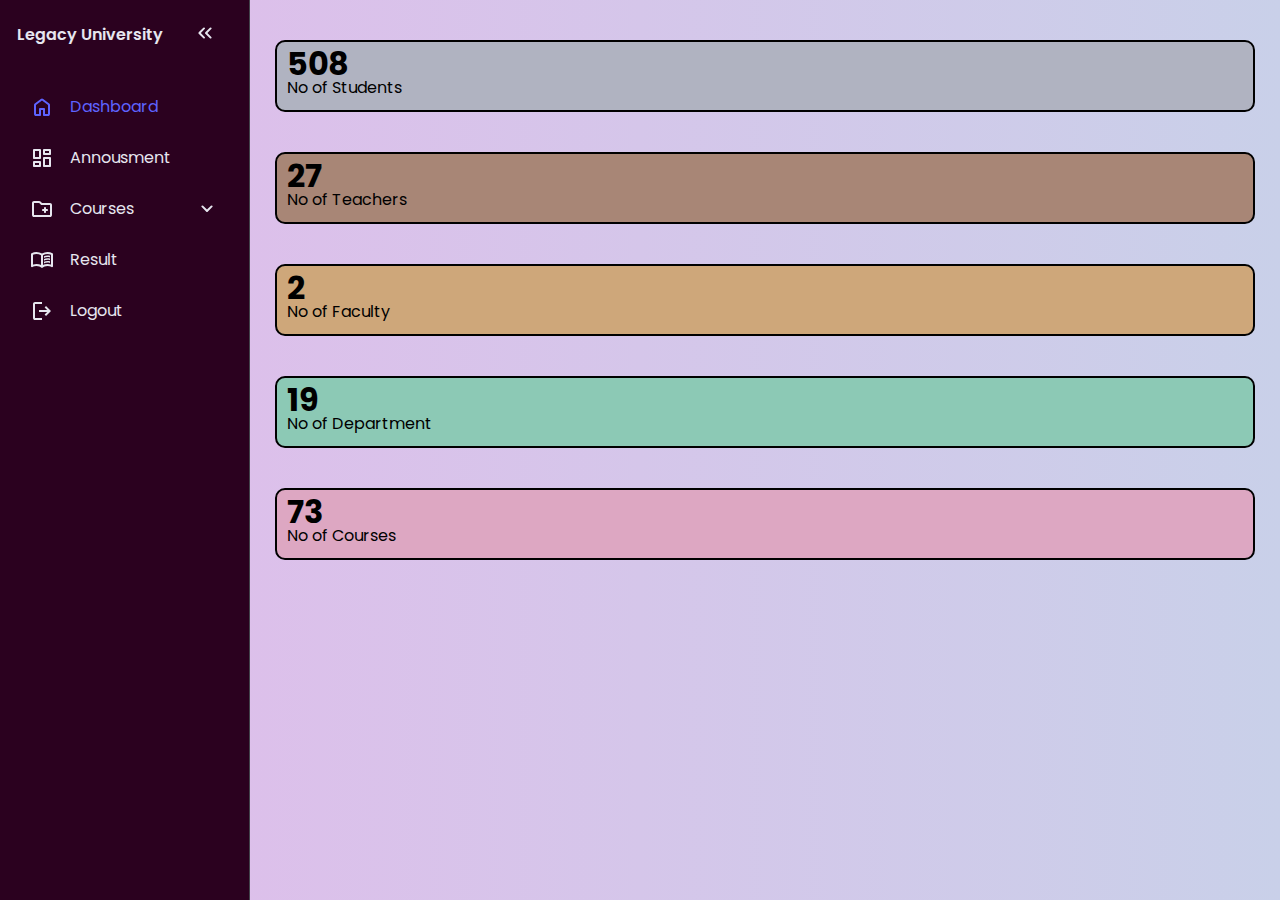
<file: index.html>
<?php
session_start();
include("connect.php");

?>


<!DOCTYPE html>
<html lang="en">
<head>
  <meta charset="UTF-8">
  <meta name="viewport" content="width=device-width, initial-scale=1.0">
  <title>Home</title>
  <link rel="stylesheet" href="style.css">
  <script type="text/javascript" src="app.js" defer></script>
</head>
<body>
  <nav id="sidebar">
    <ul>
      <li>
        <span class="logo">Legacy University</span>
        <button onclick=toggleSidebar() id="toggle-btn">
          <svg xmlns="http://www.w3.org/2000/svg" height="24px" viewBox="0 -960 960 960" width="24px" fill="#e8eaed"><path d="m313-480 155 156q11 11 11.5 27.5T468-268q-11 11-28 11t-28-11L228-452q-6-6-8.5-13t-2.5-15q0-8 2.5-15t8.5-13l184-184q11-11 27.5-11.5T468-692q11 11 11 28t-11 28L313-480Zm264 0 155 156q11 11 11.5 27.5T732-268q-11 11-28 11t-28-11L492-452q-6-6-8.5-13t-2.5-15q0-8 2.5-15t8.5-13l184-184q11-11 27.5-11.5T732-692q11 11 11 28t-11 28L577-480Z"/></svg>
        </button>
      </li>
      <li class="active">
        <a href="index.html">
          <svg xmlns="http://www.w3.org/2000/svg" height="24px" viewBox="0 -960 960 960" width="24px" fill="#e8eaed"><path d="M240-200h120v-200q0-17 11.5-28.5T400-440h160q17 0 28.5 11.5T600-400v200h120v-360L480-740 240-560v360Zm-80 0v-360q0-19 8.5-36t23.5-28l240-180q21-16 48-16t48 16l240 180q15 11 23.5 28t8.5 36v360q0 33-23.5 56.5T720-120H560q-17 0-28.5-11.5T520-160v-200h-80v200q0 17-11.5 28.5T400-120H240q-33 0-56.5-23.5T160-200Zm320-270Z"/></svg>
          <span>Dashboard</span>
        </a>
      </li>
      <li>
        <a href="dashboard.html">
          <svg xmlns="http://www.w3.org/2000/svg" height="24px" viewBox="0 -960 960 960" width="24px" fill="#e8eaed"><path d="M520-640v-160q0-17 11.5-28.5T560-840h240q17 0 28.5 11.5T840-800v160q0 17-11.5 28.5T800-600H560q-17 0-28.5-11.5T520-640ZM120-480v-320q0-17 11.5-28.5T160-840h240q17 0 28.5 11.5T440-800v320q0 17-11.5 28.5T400-440H160q-17 0-28.5-11.5T120-480Zm400 320v-320q0-17 11.5-28.5T560-520h240q17 0 28.5 11.5T840-480v320q0 17-11.5 28.5T800-120H560q-17 0-28.5-11.5T520-160Zm-400 0v-160q0-17 11.5-28.5T160-360h240q17 0 28.5 11.5T440-320v160q0 17-11.5 28.5T400-120H160q-17 0-28.5-11.5T120-160Zm80-360h160v-240H200v240Zm400 320h160v-240H600v240Zm0-480h160v-80H600v80ZM200-200h160v-80H200v80Zm160-320Zm240-160Zm0 240ZM360-280Z"/></svg>
          <span>Annousment</span>
        </a>
      </li>
      <li>
        <button onclick=toggleSubMenu(this) class="dropdown-btn">
          <svg xmlns="http://www.w3.org/2000/svg" height="24px" viewBox="0 -960 960 960" width="24px" fill="#e8eaed"><path d="M160-160q-33 0-56.5-23.5T80-240v-480q0-33 23.5-56.5T160-800h207q16 0 30.5 6t25.5 17l57 57h320q33 0 56.5 23.5T880-640v400q0 33-23.5 56.5T800-160H160Zm0-80h640v-400H447l-80-80H160v480Zm0 0v-480 480Zm400-160v40q0 17 11.5 28.5T600-320q17 0 28.5-11.5T640-360v-40h40q17 0 28.5-11.5T720-440q0-17-11.5-28.5T680-480h-40v-40q0-17-11.5-28.5T600-560q-17 0-28.5 11.5T560-520v40h-40q-17 0-28.5 11.5T480-440q0 17 11.5 28.5T520-400h40Z"/></svg>
          <span>Courses</span>
          <svg xmlns="http://www.w3.org/2000/svg" height="24px" viewBox="0 -960 960 960" width="24px" fill="#e8eaed"><path d="M480-361q-8 0-15-2.5t-13-8.5L268-556q-11-11-11-28t11-28q11-11 28-11t28 11l156 156 156-156q11-11 28-11t28 11q11 11 11 28t-11 28L508-372q-6 6-13 8.5t-15 2.5Z"/></svg>
        </button>
        <ul class="sub-menu">
          <div>
            <li><a href="science.html">Science</a></li>
            <li><a href="art.html">Art</a></li>
          </div>
        </ul>
      </li>
      <li>
        <a href="deptresult.html">
          <svg xmlns="http://www.w3.org/2000/svg" height="24px" viewBox="0 -960 960 960" width="24px" fill="#5f6368"><path d="M560-564v-68q33-14 67.5-21t72.5-7q26 0 51 4t49 10v64q-24-9-48.5-13.5T700-600q-38 0-73 9.5T560-564Zm0 220v-68q33-14 67.5-21t72.5-7q26 0 51 4t49 10v64q-24-9-48.5-13.5T700-380q-38 0-73 9t-67 27Zm0-110v-68q33-14 67.5-21t72.5-7q26 0 51 4t49 10v64q-24-9-48.5-13.5T700-490q-38 0-73 9.5T560-454ZM260-320q47 0 91.5 10.5T440-278v-394q-41-24-87-36t-93-12q-36 0-71.5 7T120-692v396q35-12 69.5-18t70.5-6Zm260 42q44-21 88.5-31.5T700-320q36 0 70.5 6t69.5 18v-396q-33-14-68.5-21t-71.5-7q-47 0-93 12t-87 36v394Zm-40 118q-48-38-104-59t-116-21q-42 0-82.5 11T100-198q-21 11-40.5-1T40-234v-482q0-11 5.5-21T62-752q46-24 96-36t102-12q58 0 113.5 15T480-740q51-30 106.5-45T700-800q52 0 102 12t96 36q11 5 16.5 15t5.5 21v482q0 23-19.5 35t-40.5 1q-37-20-77.5-31T700-240q-60 0-116 21t-104 59ZM280-494Z"/></svg>
          <span>Result</span>
        </a>
      </li>
      <li>
        <a href="login,register.php">
          <svg xmlns="http://www.w3.org/2000/svg" height="24px" viewBox="0 -960 960 960" width="24px" fill="#5f6368"><path d="M200-120q-33 0-56.5-23.5T120-200v-560q0-33 23.5-56.5T200-840h280v80H200v560h280v80H200Zm440-160-55-58 102-102H360v-80h327L585-622l55-58 200 200-200 200Z"/></svg>
          <span>Logout</span>
        </a>
      </li>
    </ul>
  </nav>
<main>
  <div class="nall">
    <div class="ns"><h1 class="nh">508</h1> No of Students </div>
    <div class="nt"><h1 class="nh">27</h1> No of Teachers </div>
    <div class="nf"><h1 class="nh">2</h1> No of Faculty </div>
    <div class="nd"><h1 class="nh">19</h1> No of Department </div>
    <div class="nc"><h1 class="nh">73</h1> No of Courses </div>
  </div>
</main>
</body>
</html>
</file>
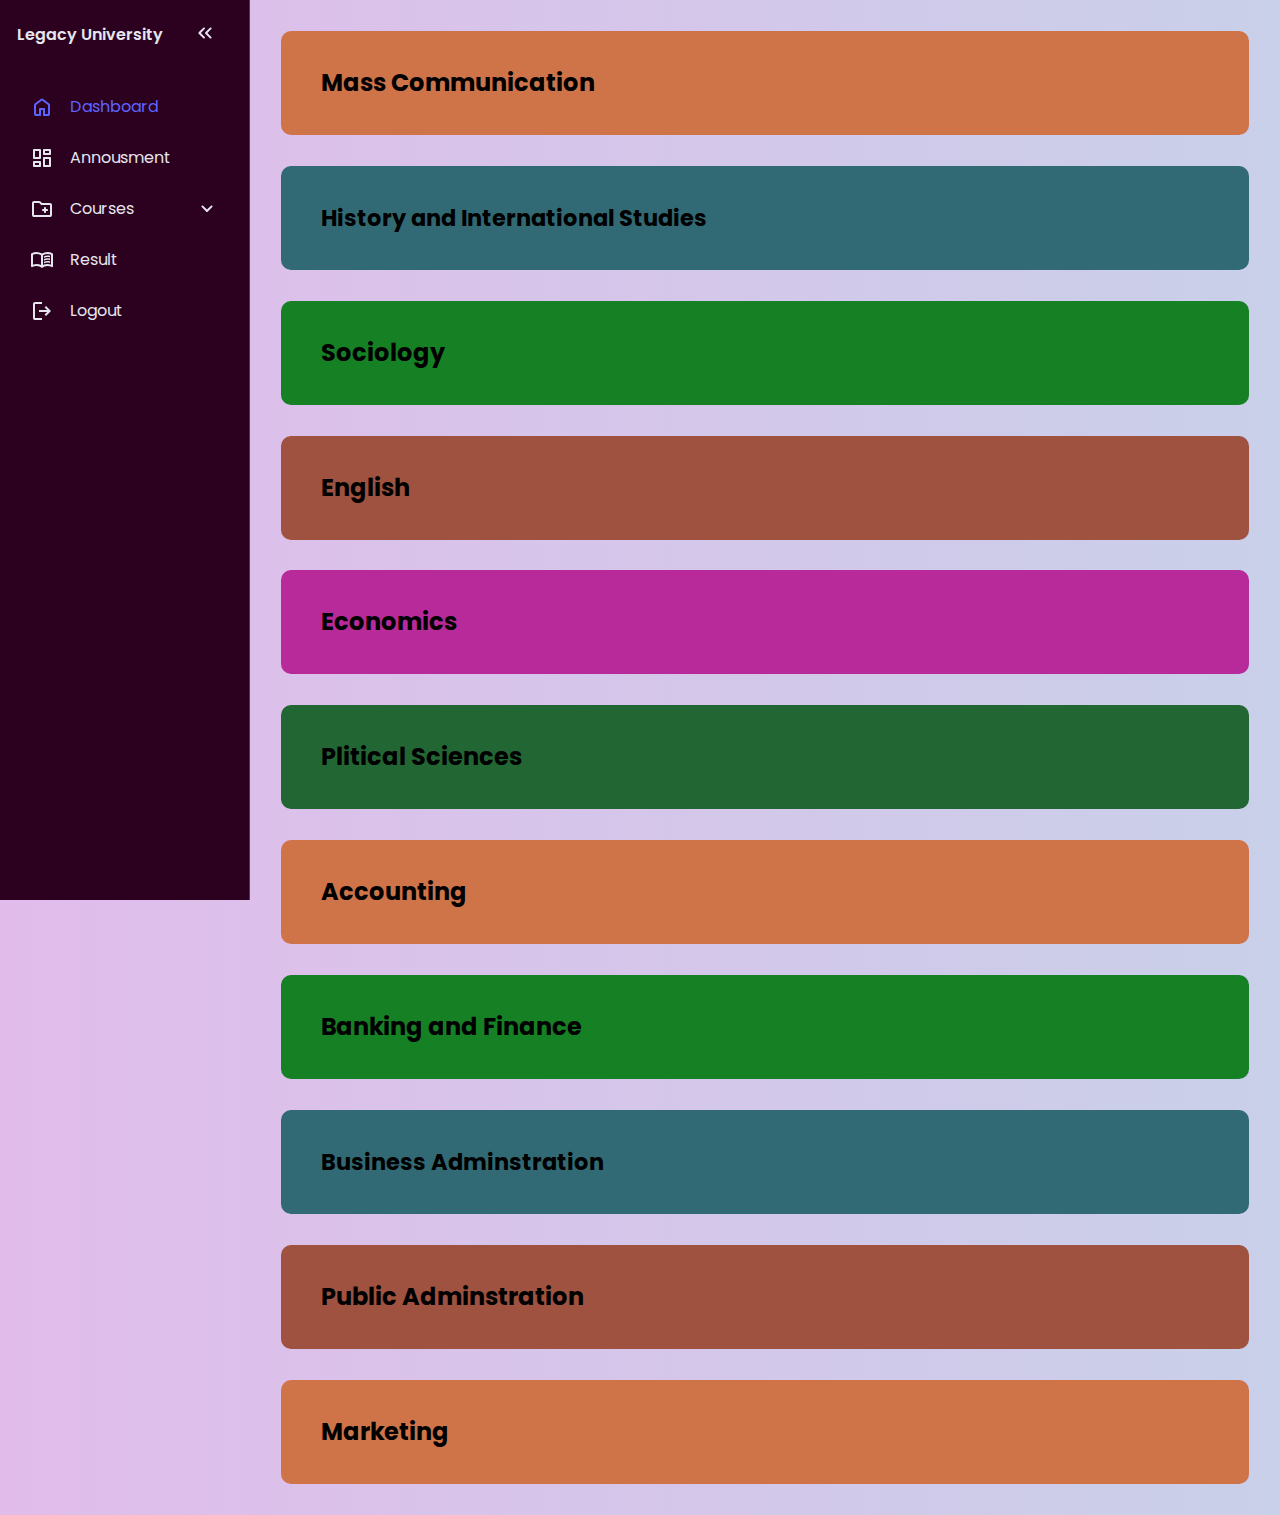
<file: art.html>
<!DOCTYPE html>
<html lang="en">
<head>
  <meta charset="UTF-8">
  <meta name="viewport" content="width=device-width, initial-scale=1.0">
  <title>Home</title>
  <link rel="stylesheet" href="style.css">
  <script type="text/javascript" src="app.js" defer></script>
</head>
<body>
  <nav id="sidebar">
    <ul>
      <li>
        <span class="logo">Legacy University</span>
        <button onclick=toggleSidebar() id="toggle-btn">
          <svg xmlns="http://www.w3.org/2000/svg" height="24px" viewBox="0 -960 960 960" width="24px" fill="#e8eaed"><path d="m313-480 155 156q11 11 11.5 27.5T468-268q-11 11-28 11t-28-11L228-452q-6-6-8.5-13t-2.5-15q0-8 2.5-15t8.5-13l184-184q11-11 27.5-11.5T468-692q11 11 11 28t-11 28L313-480Zm264 0 155 156q11 11 11.5 27.5T732-268q-11 11-28 11t-28-11L492-452q-6-6-8.5-13t-2.5-15q0-8 2.5-15t8.5-13l184-184q11-11 27.5-11.5T732-692q11 11 11 28t-11 28L577-480Z"/></svg>
        </button>
      </li>
      <li class="active">
        <a href="index.html">
          <svg xmlns="http://www.w3.org/2000/svg" height="24px" viewBox="0 -960 960 960" width="24px" fill="#e8eaed"><path d="M240-200h120v-200q0-17 11.5-28.5T400-440h160q17 0 28.5 11.5T600-400v200h120v-360L480-740 240-560v360Zm-80 0v-360q0-19 8.5-36t23.5-28l240-180q21-16 48-16t48 16l240 180q15 11 23.5 28t8.5 36v360q0 33-23.5 56.5T720-120H560q-17 0-28.5-11.5T520-160v-200h-80v200q0 17-11.5 28.5T400-120H240q-33 0-56.5-23.5T160-200Zm320-270Z"/></svg>
          <span>Dashboard</span>
        </a>
      </li>
      <li>
        <a href="dashboard.html">
          <svg xmlns="http://www.w3.org/2000/svg" height="24px" viewBox="0 -960 960 960" width="24px" fill="#e8eaed"><path d="M520-640v-160q0-17 11.5-28.5T560-840h240q17 0 28.5 11.5T840-800v160q0 17-11.5 28.5T800-600H560q-17 0-28.5-11.5T520-640ZM120-480v-320q0-17 11.5-28.5T160-840h240q17 0 28.5 11.5T440-800v320q0 17-11.5 28.5T400-440H160q-17 0-28.5-11.5T120-480Zm400 320v-320q0-17 11.5-28.5T560-520h240q17 0 28.5 11.5T840-480v320q0 17-11.5 28.5T800-120H560q-17 0-28.5-11.5T520-160Zm-400 0v-160q0-17 11.5-28.5T160-360h240q17 0 28.5 11.5T440-320v160q0 17-11.5 28.5T400-120H160q-17 0-28.5-11.5T120-160Zm80-360h160v-240H200v240Zm400 320h160v-240H600v240Zm0-480h160v-80H600v80ZM200-200h160v-80H200v80Zm160-320Zm240-160Zm0 240ZM360-280Z"/></svg>
          <span>Annousment</span>
        </a>
      </li>
      <li>
        <button onclick=toggleSubMenu(this) class="dropdown-btn">
          <svg xmlns="http://www.w3.org/2000/svg" height="24px" viewBox="0 -960 960 960" width="24px" fill="#e8eaed"><path d="M160-160q-33 0-56.5-23.5T80-240v-480q0-33 23.5-56.5T160-800h207q16 0 30.5 6t25.5 17l57 57h320q33 0 56.5 23.5T880-640v400q0 33-23.5 56.5T800-160H160Zm0-80h640v-400H447l-80-80H160v480Zm0 0v-480 480Zm400-160v40q0 17 11.5 28.5T600-320q17 0 28.5-11.5T640-360v-40h40q17 0 28.5-11.5T720-440q0-17-11.5-28.5T680-480h-40v-40q0-17-11.5-28.5T600-560q-17 0-28.5 11.5T560-520v40h-40q-17 0-28.5 11.5T480-440q0 17 11.5 28.5T520-400h40Z"/></svg>
          <span>Courses</span>
          <svg xmlns="http://www.w3.org/2000/svg" height="24px" viewBox="0 -960 960 960" width="24px" fill="#e8eaed"><path d="M480-361q-8 0-15-2.5t-13-8.5L268-556q-11-11-11-28t11-28q11-11 28-11t28 11l156 156 156-156q11-11 28-11t28 11q11 11 11 28t-11 28L508-372q-6 6-13 8.5t-15 2.5Z"/></svg>
        </button>
        <ul class="sub-menu">
          <div>
            <li><a href="science.html">Science</a></li>
            <li><a href="art.html">Art</a></li>
          </div>
        </ul>
      </li>
      <li>
        <a href="deptresult.html">
          <svg xmlns="http://www.w3.org/2000/svg" height="24px" viewBox="0 -960 960 960" width="24px" fill="#5f6368"><path d="M560-564v-68q33-14 67.5-21t72.5-7q26 0 51 4t49 10v64q-24-9-48.5-13.5T700-600q-38 0-73 9.5T560-564Zm0 220v-68q33-14 67.5-21t72.5-7q26 0 51 4t49 10v64q-24-9-48.5-13.5T700-380q-38 0-73 9t-67 27Zm0-110v-68q33-14 67.5-21t72.5-7q26 0 51 4t49 10v64q-24-9-48.5-13.5T700-490q-38 0-73 9.5T560-454ZM260-320q47 0 91.5 10.5T440-278v-394q-41-24-87-36t-93-12q-36 0-71.5 7T120-692v396q35-12 69.5-18t70.5-6Zm260 42q44-21 88.5-31.5T700-320q36 0 70.5 6t69.5 18v-396q-33-14-68.5-21t-71.5-7q-47 0-93 12t-87 36v394Zm-40 118q-48-38-104-59t-116-21q-42 0-82.5 11T100-198q-21 11-40.5-1T40-234v-482q0-11 5.5-21T62-752q46-24 96-36t102-12q58 0 113.5 15T480-740q51-30 106.5-45T700-800q52 0 102 12t96 36q11 5 16.5 15t5.5 21v482q0 23-19.5 35t-40.5 1q-37-20-77.5-31T700-240q-60 0-116 21t-104 59ZM280-494Z"/></svg>
          <span>Result</span>
        </a>
      </li>
      <li>
        <a href="login,register.php">
          <svg xmlns="http://www.w3.org/2000/svg" height="24px" viewBox="0 -960 960 960" width="24px" fill="#5f6368"><path d="M200-120q-33 0-56.5-23.5T120-200v-560q0-33 23.5-56.5T200-840h280v80H200v560h280v80H200Zm440-160-55-58 102-102H360v-80h327L585-622l55-58 200 200-200 200Z"/></svg>
          <span>Logout</span>
        </a>
      </li>
    </ul>
  </nav>
  <main>
    <div>
        <a class="block" href="mass,course.html"><h2>Mass Communication</h2></a>
      </div>
      <div>
          <a class="block3" href="#"><h2>History and International Studies</h2></a>
      </div>
      <div>
          <a class="block2" href="#"><h2>Sociology</h2></a>
      </div>
      <div>
          <a class="block6" href="#"><h2>English</h2></a>
        </div>
        <div>
          <a class="block4" href="#"><h2>Economics</h2></a>
        </div>
        <div>
          <a class="block5" href="#"><h2>Plitical Sciences</h2></a>
        </div>
        <div>
          <a class="block" href="#"><h2>Accounting</h2></a>
        </div>
        <div>
            <a class="block2" href="#"><h2>Banking and Finance</h2></a>
          </div>
          <div>
            <a class="block3" href="#"><h2>Business Adminstration</h2></a>
          </div>
          <div>
            <a class="block6" href="#"><h2>Public Adminstration</h2></a>
          </div>
          <div>
            <a class="block" href="#"><h2>Marketing</h2></a>
          </div>
  </main>
</body>
</html>
</file>
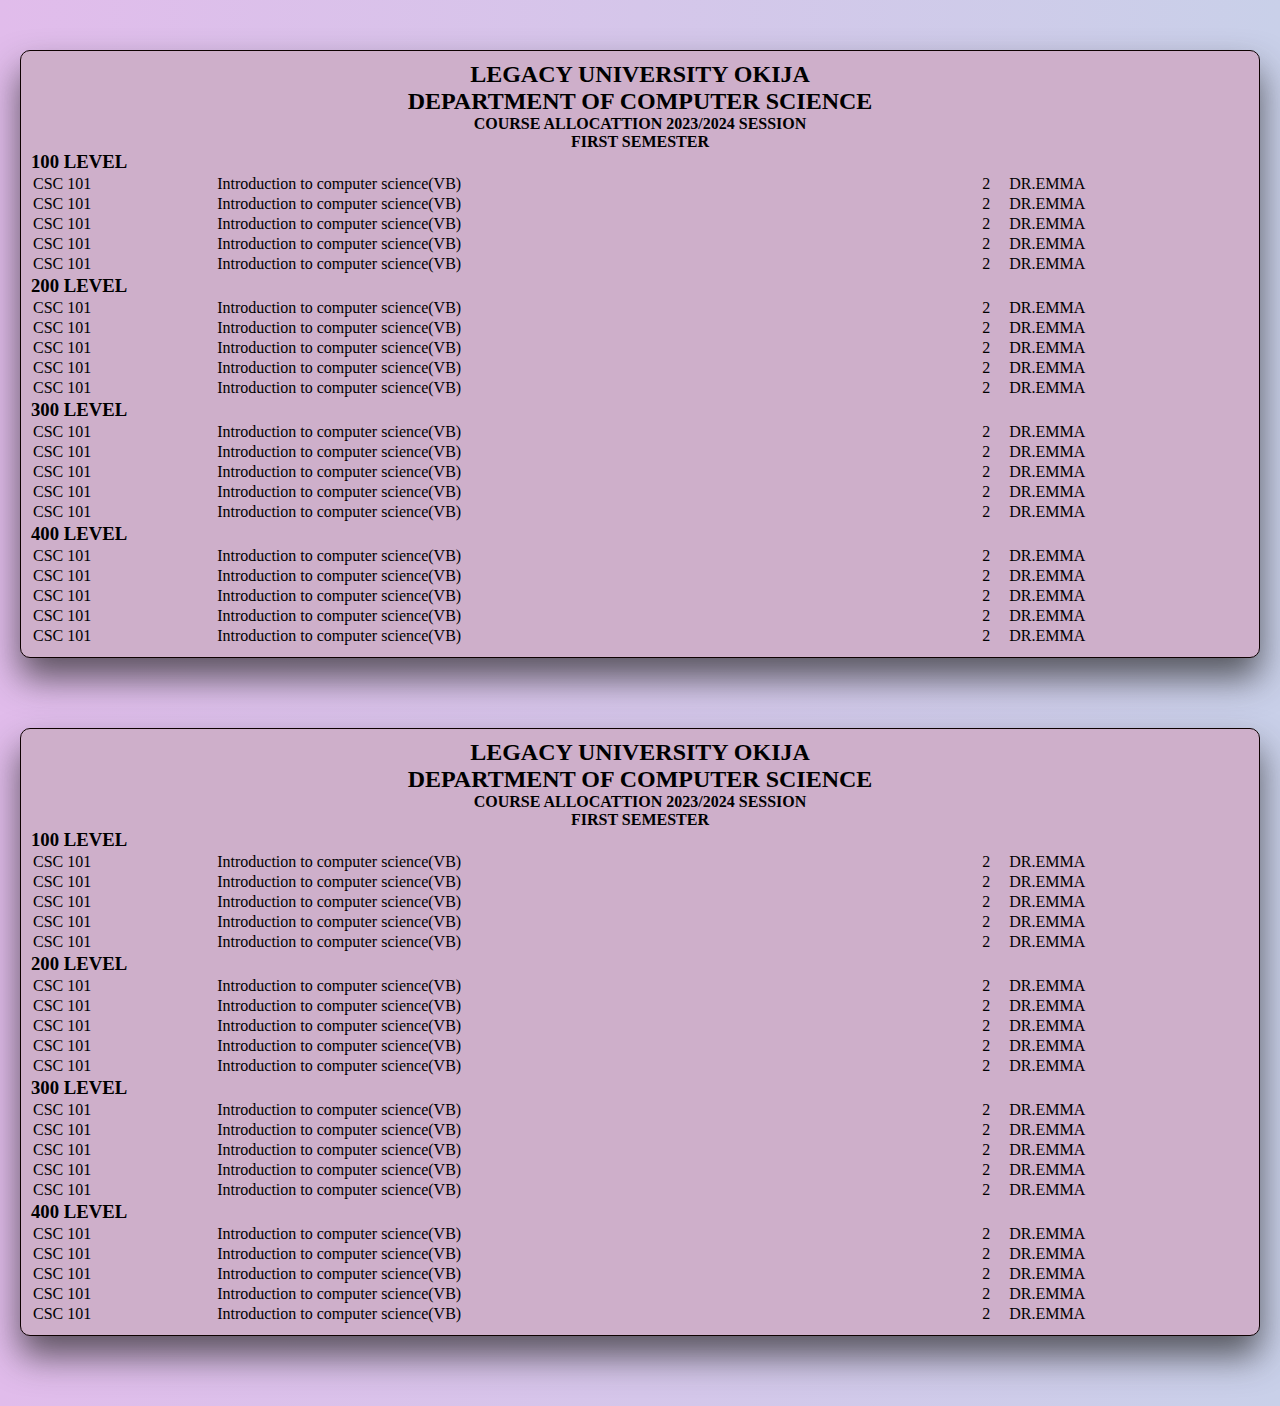
<file: com,course.html>
<!DOCTYPE html>
<html lang="en">
<head>
    <meta charset="UTF-8">
    <meta http-equiv="X-UA-Compatible" content="IE=edge">
    <meta name="viewport" content="width=device-width, initial-scale=1.0">
    <title>Document</title>
    <link rel="stylesheet" href="table.css">
</head>
<body>
    <div CLASS="ac">
        <p class="ch">
        <h2>LEGACY UNIVERSITY OKIJA</h2>
        <h2>DEPARTMENT OF COMPUTER SCIENCE</h2>
        <h4>COURSE ALLOCATTION 2023/2024 SESSION</h4>
        <h4>FIRST SEMESTER</h4>
    </p>
    <h3 class="cl">100 LEVEL</h3>
        <table class="ct">
            <tr>
                <td>CSC 101</td>
                <td>Introduction to computer science(VB)</td>
                <td>2</td>
                <td>DR.EMMA</td>
            </tr>
            <tr>
                <td>CSC 101</td>
                <td>Introduction to computer science(VB)</td>
                <td>2</td>
                <td>DR.EMMA</td>
            </tr>
            <tr>
                <td>CSC 101</td>
                <td>Introduction to computer science(VB)</td>
                <td>2</td>
                <td>DR.EMMA</td>
            </tr>
            <tr>
                <td>CSC 101</td>
                <td>Introduction to computer science(VB)</td>
                <td>2</td>
                <td>DR.EMMA</td>
            </tr>
            <tr>
                <td>CSC 101</td>
                <td>Introduction to computer science(VB)</td>
                <td>2</td>
                <td>DR.EMMA</td>
            </tr>
        </table>


        <h3 class="cl">200 LEVEL</h3>
        <table class="ct">
            <tr>
                <td>CSC 101</td>
                <td>Introduction to computer science(VB)</td>
                <td>2</td>
                <td>DR.EMMA</td>
            </tr>
            <tr>
                <td>CSC 101</td>
                <td>Introduction to computer science(VB)</td>
                <td>2</td>
                <td>DR.EMMA</td>
            </tr>
            <tr>
                <td>CSC 101</td>
                <td>Introduction to computer science(VB)</td>
                <td>2</td>
                <td>DR.EMMA</td>
            </tr>
            <tr>
                <td>CSC 101</td>
                <td>Introduction to computer science(VB)</td>
                <td>2</td>
                <td>DR.EMMA</td>
            </tr>
            <tr>
                <td>CSC 101</td>
                <td>Introduction to computer science(VB)</td>
                <td>2</td>
                <td>DR.EMMA</td>
            </tr>
        </table>

        <h3 class="cl">300 LEVEL</h3>
        <table class="ct">
            <tr>
                <td>CSC 101</td>
                <td>Introduction to computer science(VB)</td>
                <td>2</td>
                <td>DR.EMMA</td>
            </tr>
            <tr>
                <td>CSC 101</td>
                <td>Introduction to computer science(VB)</td>
                <td>2</td>
                <td>DR.EMMA</td>
            </tr>
            <tr>
                <td>CSC 101</td>
                <td>Introduction to computer science(VB)</td>
                <td>2</td>
                <td>DR.EMMA</td>
            </tr>
            <tr>
                <td>CSC 101</td>
                <td>Introduction to computer science(VB)</td>
                <td>2</td>
                <td>DR.EMMA</td>
            </tr>
            <tr>
                <td>CSC 101</td>
                <td>Introduction to computer science(VB)</td>
                <td>2</td>
                <td>DR.EMMA</td>
            </tr>
        </table>

        <h3 class="cl">400 LEVEL</h3>
        <table class="ct">
            <tr>
                <td>CSC 101</td>
                <td>Introduction to computer science(VB)</td>
                <td>2</td>
                <td>DR.EMMA</td>
            </tr>
            <tr>
                <td>CSC 101</td>
                <td>Introduction to computer science(VB)</td>
                <td>2</td>
                <td>DR.EMMA</td>
            </tr>
            <tr>
                <td>CSC 101</td>
                <td>Introduction to computer science(VB)</td>
                <td>2</td>
                <td>DR.EMMA</td>
            </tr>
            <tr>
                <td>CSC 101</td>
                <td>Introduction to computer science(VB)</td>
                <td>2</td>
                <td>DR.EMMA</td>
            </tr>
            <tr>
                <td>CSC 101</td>
                <td>Introduction to computer science(VB)</td>
                <td>2</td>
                <td>DR.EMMA</td>
            </tr>
        </table>
    </div>


    <div CLASS="ac">
        <p class="ch">
        <h2>LEGACY UNIVERSITY OKIJA</h2>
        <h2>DEPARTMENT OF COMPUTER SCIENCE</h2>
        <h4>COURSE ALLOCATTION 2023/2024 SESSION</h4>
        <h4>FIRST SEMESTER</h4>
    </p>
    <h3 class="cl">100 LEVEL</h3>
        <table class="ct">
            <tr>
                <td>CSC 101</td>
                <td>Introduction to computer science(VB)</td>
                <td>2</td>
                <td>DR.EMMA</td>
            </tr>
            <tr>
                <td>CSC 101</td>
                <td>Introduction to computer science(VB)</td>
                <td>2</td>
                <td>DR.EMMA</td>
            </tr>
            <tr>
                <td>CSC 101</td>
                <td>Introduction to computer science(VB)</td>
                <td>2</td>
                <td>DR.EMMA</td>
            </tr>
            <tr>
                <td>CSC 101</td>
                <td>Introduction to computer science(VB)</td>
                <td>2</td>
                <td>DR.EMMA</td>
            </tr>
            <tr>
                <td>CSC 101</td>
                <td>Introduction to computer science(VB)</td>
                <td>2</td>
                <td>DR.EMMA</td>
            </tr>
        </table>


        <h3 class="cl">200 LEVEL</h3>
        <table class="ct">
            <tr>
                <td>CSC 101</td>
                <td>Introduction to computer science(VB)</td>
                <td>2</td>
                <td>DR.EMMA</td>
            </tr>
            <tr>
                <td>CSC 101</td>
                <td>Introduction to computer science(VB)</td>
                <td>2</td>
                <td>DR.EMMA</td>
            </tr>
            <tr>
                <td>CSC 101</td>
                <td>Introduction to computer science(VB)</td>
                <td>2</td>
                <td>DR.EMMA</td>
            </tr>
            <tr>
                <td>CSC 101</td>
                <td>Introduction to computer science(VB)</td>
                <td>2</td>
                <td>DR.EMMA</td>
            </tr>
            <tr>
                <td>CSC 101</td>
                <td>Introduction to computer science(VB)</td>
                <td>2</td>
                <td>DR.EMMA</td>
            </tr>
        </table>

        <h3 class="cl">300 LEVEL</h3>
        <table class="ct">
            <tr>
                <td>CSC 101</td>
                <td>Introduction to computer science(VB)</td>
                <td>2</td>
                <td>DR.EMMA</td>
            </tr>
            <tr>
                <td>CSC 101</td>
                <td>Introduction to computer science(VB)</td>
                <td>2</td>
                <td>DR.EMMA</td>
            </tr>
            <tr>
                <td>CSC 101</td>
                <td>Introduction to computer science(VB)</td>
                <td>2</td>
                <td>DR.EMMA</td>
            </tr>
            <tr>
                <td>CSC 101</td>
                <td>Introduction to computer science(VB)</td>
                <td>2</td>
                <td>DR.EMMA</td>
            </tr>
            <tr>
                <td>CSC 101</td>
                <td>Introduction to computer science(VB)</td>
                <td>2</td>
                <td>DR.EMMA</td>
            </tr>
        </table>

        <h3 class="cl">400 LEVEL</h3>
        <table class="ct">
            <tr>
                <td>CSC 101</td>
                <td>Introduction to computer science(VB)</td>
                <td>2</td>
                <td>DR.EMMA</td>
            </tr>
            <tr>
                <td>CSC 101</td>
                <td>Introduction to computer science(VB)</td>
                <td>2</td>
                <td>DR.EMMA</td>
            </tr>
            <tr>
                <td>CSC 101</td>
                <td>Introduction to computer science(VB)</td>
                <td>2</td>
                <td>DR.EMMA</td>
            </tr>
            <tr>
                <td>CSC 101</td>
                <td>Introduction to computer science(VB)</td>
                <td>2</td>
                <td>DR.EMMA</td>
            </tr>
            <tr>
                <td>CSC 101</td>
                <td>Introduction to computer science(VB)</td>
                <td>2</td>
                <td>DR.EMMA</td>
            </tr>
        </table>
    </div>
</body>
</html>
</file>
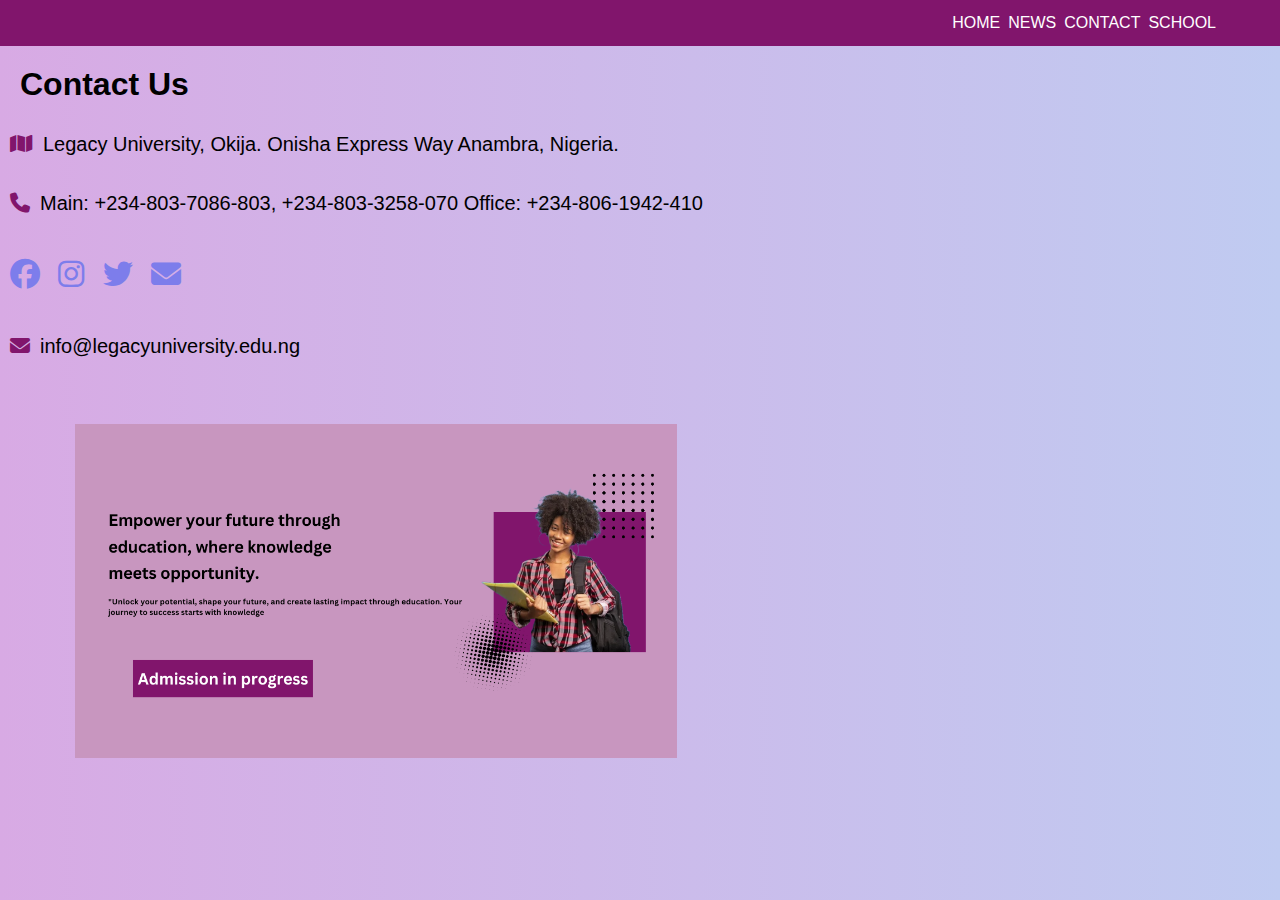
<file: contact.html>
<!doctype html>
<html lang="en">
 <head>
 <meta charset="UTF-8">
 <meta http-equiv="X-UA-Compatible" content="IE=edge chrome=1">
 <meta NAME="VIEWPORT" CONTENT="WIDTH=DEVICE-WIDTH, initial-scale=1">
  <title> Luo School Contact </title> 
 <meta NAME="description" CONTENT="">
 <meta NAME="author" CONTENT="LUO">
 <link rel="stylesheet" href="luo.css">
 <link rel="stylesheet" href="https://cdnjs.cloudflare.com/ajax/libs/font-awesome/6.6.0/css/all.min.css">
 </head>
 <body>
 
 <nav>
  <ul>
   <li><a href="login,register.php">SCHOOL</a></li>
   <li><a href="contact.html">CONTACT</a></li>
   <li><a href="news.html">NEWS</a></li>
   <li><a href="home.html">HOME</a></li>
  </ul>
 </nav>
 
 <p class="contact"><h1 class="us">Contact Us</h1>
	<p class="fline"><i class="fas fa-map"></i>Legacy University, Okija. Onisha Express Way Anambra, Nigeria.</p><br><br>
	<p class="sline"><i class="fas fa-phone"></i>Main: +234-803-7086-803, +234-803-3258-070  Office: +234-806-1942-410</p><br><br>
	<p class="tline"><a href="#"><i class="fab fa-facebook"></i></a>
	                   <a href="#"><i class="fab fa-instagram"></i></a>
					   <a href="#"><i class="fab fa-twitter"></i></a>
					   <a href="#"><i class="fas fa-envelope"></i></a></p>
	                    </div><br><br>
	<p class="foline"><i class="fas fa-envelope"></i>info@legacyuniversity.edu.ng</p><br><br><br>
	<p class="student"><img src="contactimage.png" alt="image" width="50%"/></p>
	</p>
	</body>
	</html>
</file>
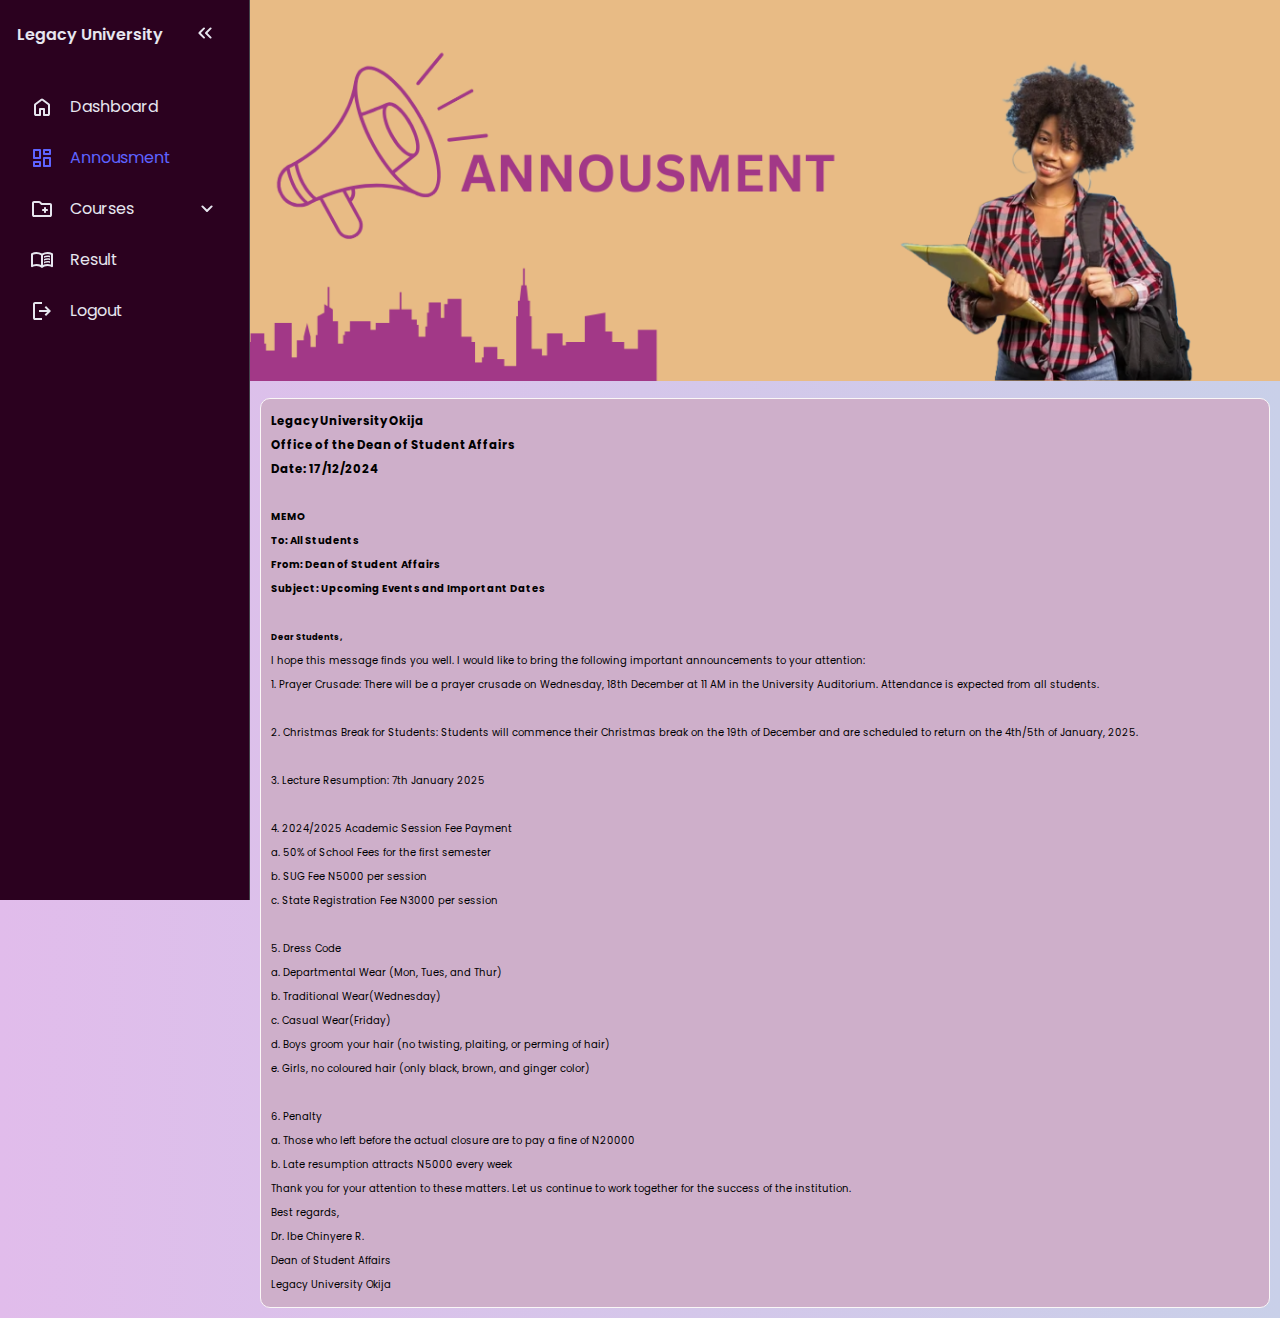
<file: dashboard.html>
<!DOCTYPE html>
<html lang="en">
<head>
  <meta charset="UTF-8">
  <meta name="viewport" content="width=device-width, initial-scale=1.0">
  <title>Dashboard</title>
  <link rel="stylesheet" href="style.css">
  <script type="text/javascript" src="app.js" defer></script>
</head>
<body>
  <nav id="sidebar">
    <ul>
      <li>
        <span class="logo">Legacy University</span>
        <button onclick=toggleSidebar() id="toggle-btn">
          <svg xmlns="http://www.w3.org/2000/svg" height="24px" viewBox="0 -960 960 960" width="24px" fill="#e8eaed"><path d="m313-480 155 156q11 11 11.5 27.5T468-268q-11 11-28 11t-28-11L228-452q-6-6-8.5-13t-2.5-15q0-8 2.5-15t8.5-13l184-184q11-11 27.5-11.5T468-692q11 11 11 28t-11 28L313-480Zm264 0 155 156q11 11 11.5 27.5T732-268q-11 11-28 11t-28-11L492-452q-6-6-8.5-13t-2.5-15q0-8 2.5-15t8.5-13l184-184q11-11 27.5-11.5T732-692q11 11 11 28t-11 28L577-480Z"/></svg>
        </button>
      </li>
      <li>
        <a href="index.html">
          <svg xmlns="http://www.w3.org/2000/svg" height="24px" viewBox="0 -960 960 960" width="24px" fill="#e8eaed"><path d="M240-200h120v-200q0-17 11.5-28.5T400-440h160q17 0 28.5 11.5T600-400v200h120v-360L480-740 240-560v360Zm-80 0v-360q0-19 8.5-36t23.5-28l240-180q21-16 48-16t48 16l240 180q15 11 23.5 28t8.5 36v360q0 33-23.5 56.5T720-120H560q-17 0-28.5-11.5T520-160v-200h-80v200q0 17-11.5 28.5T400-120H240q-33 0-56.5-23.5T160-200Zm320-270Z"/></svg>
          <span>Dashboard</span>
        </a>
      </li>
      <li class="active">
        <a href="dashboard.html">
          <svg xmlns="http://www.w3.org/2000/svg" height="24px" viewBox="0 -960 960 960" width="24px" fill="#e8eaed"><path d="M520-640v-160q0-17 11.5-28.5T560-840h240q17 0 28.5 11.5T840-800v160q0 17-11.5 28.5T800-600H560q-17 0-28.5-11.5T520-640ZM120-480v-320q0-17 11.5-28.5T160-840h240q17 0 28.5 11.5T440-800v320q0 17-11.5 28.5T400-440H160q-17 0-28.5-11.5T120-480Zm400 320v-320q0-17 11.5-28.5T560-520h240q17 0 28.5 11.5T840-480v320q0 17-11.5 28.5T800-120H560q-17 0-28.5-11.5T520-160Zm-400 0v-160q0-17 11.5-28.5T160-360h240q17 0 28.5 11.5T440-320v160q0 17-11.5 28.5T400-120H160q-17 0-28.5-11.5T120-160Zm80-360h160v-240H200v240Zm400 320h160v-240H600v240Zm0-480h160v-80H600v80ZM200-200h160v-80H200v80Zm160-320Zm240-160Zm0 240ZM360-280Z"/></svg>
          <span>Annousment</span>
        </a>
      </li>
      <li>
        <button onclick=toggleSubMenu(this) class="dropdown-btn">
          <svg xmlns="http://www.w3.org/2000/svg" height="24px" viewBox="0 -960 960 960" width="24px" fill="#e8eaed"><path d="M160-160q-33 0-56.5-23.5T80-240v-480q0-33 23.5-56.5T160-800h207q16 0 30.5 6t25.5 17l57 57h320q33 0 56.5 23.5T880-640v400q0 33-23.5 56.5T800-160H160Zm0-80h640v-400H447l-80-80H160v480Zm0 0v-480 480Zm400-160v40q0 17 11.5 28.5T600-320q17 0 28.5-11.5T640-360v-40h40q17 0 28.5-11.5T720-440q0-17-11.5-28.5T680-480h-40v-40q0-17-11.5-28.5T600-560q-17 0-28.5 11.5T560-520v40h-40q-17 0-28.5 11.5T480-440q0 17 11.5 28.5T520-400h40Z"/></svg>
          <span>Courses</span>
          <svg xmlns="http://www.w3.org/2000/svg" height="24px" viewBox="0 -960 960 960" width="24px" fill="#e8eaed"><path d="M480-361q-8 0-15-2.5t-13-8.5L268-556q-11-11-11-28t11-28q11-11 28-11t28 11l156 156 156-156q11-11 28-11t28 11q11 11 11 28t-11 28L508-372q-6 6-13 8.5t-15 2.5Z"/></svg>
        </button>
        <ul class="sub-menu">
          <div>
            <li><a href="science.html">Science</a></li>
            <li><a href="art.html">Art</a></li>
        </ul>
      </li>
      <li>
        <a href="deptresult.html">
          <svg xmlns="http://www.w3.org/2000/svg" height="24px" viewBox="0 -960 960 960" width="24px" fill="#5f6368"><path d="M560-564v-68q33-14 67.5-21t72.5-7q26 0 51 4t49 10v64q-24-9-48.5-13.5T700-600q-38 0-73 9.5T560-564Zm0 220v-68q33-14 67.5-21t72.5-7q26 0 51 4t49 10v64q-24-9-48.5-13.5T700-380q-38 0-73 9t-67 27Zm0-110v-68q33-14 67.5-21t72.5-7q26 0 51 4t49 10v64q-24-9-48.5-13.5T700-490q-38 0-73 9.5T560-454ZM260-320q47 0 91.5 10.5T440-278v-394q-41-24-87-36t-93-12q-36 0-71.5 7T120-692v396q35-12 69.5-18t70.5-6Zm260 42q44-21 88.5-31.5T700-320q36 0 70.5 6t69.5 18v-396q-33-14-68.5-21t-71.5-7q-47 0-93 12t-87 36v394Zm-40 118q-48-38-104-59t-116-21q-42 0-82.5 11T100-198q-21 11-40.5-1T40-234v-482q0-11 5.5-21T62-752q46-24 96-36t102-12q58 0 113.5 15T480-740q51-30 106.5-45T700-800q52 0 102 12t96 36q11 5 16.5 15t5.5 21v482q0 23-19.5 35t-40.5 1q-37-20-77.5-31T700-240q-60 0-116 21t-104 59ZM280-494Z"/></svg>
          <span>Result</span>
        </a>
      </li>
      <li>
        <a href="login,register.php">
          <svg xmlns="http://www.w3.org/2000/svg" height="24px" viewBox="0 -960 960 960" width="24px" fill="#5f6368"><path d="M200-120q-33 0-56.5-23.5T120-200v-560q0-33 23.5-56.5T200-840h280v80H200v560h280v80H200Zm440-160-55-58 102-102H360v-80h327L585-622l55-58 200 200-200 200Z"/></svg>
          <span>Logout</span>
        </a>
      </li>
    </ul>
  </nav>

  <main>
    <img src="NEWS TIME.png" width="100%">
    <div class="ln">
     <h3> Legacy University Okija  </h3>
     <h3>Office of the Dean of Student Affairs  </h3>
     <h3>Date:  17/12/2024</h3><br>

     <h4>MEMO  </h4>

     <h4>To: All Students </h4>  

     <h4>From: Dean of Student Affairs </h4> 

     <h4>Subject: Upcoming Events and Important Dates  </h4><br>

<h5>Dear Students, </h5> 
<p>
  I hope this message finds you well. I would like to bring the following important announcements to your attention:
</p>
    <p>1. Prayer Crusade: There will be a prayer crusade on Wednesday, 18th December at 11 AM in the University Auditorium. Attendance is expected from all students.
    </p><br>
<p>
2. Christmas Break for Students: Students will commence their Christmas break on the 19th of December and are scheduled to return on the 4th/5th of January, 2025.
</p><br>
<p>
3. Lecture Resumption:
       7th January 2025
      </p><br>
<p>
4. 2024/2025 Academic Session Fee Payment
</p>
  <p>a. 50% of School Fees for the first semester</p>
    <p>b. SUG Fee N5000 per session</p>
      <p>c. State Registration Fee N3000 per session</p>
<br>
<p>
5. Dress Code
</p>
  <p>a. Departmental Wear (Mon, Tues, and Thur)</p>
    <p>b. Traditional Wear(Wednesday)</p>
      <p>c. Casual Wear(Friday)</p>
        <p>d. Boys groom your hair (no twisting, plaiting, or perming of hair)</p>
          <p>e. Girls, no coloured hair (only black, brown, and ginger color)</p>
<br>
<p>
6. Penalty</p>
  <p>a. Those who left before the actual closure are to pay a fine of N20000</p>
    <p>b. Late resumption attracts N5000 every week</p>


<p>Thank you for your attention to these matters. Let us continue to work together for the success of the institution.  
</p>
Best regards,  

<p>Dr. Ibe Chinyere R.</p>  
<p>Dean of Student Affairs  </p>
<p>Legacy University Okija</p>
    </div>
  </main>
</body>
</html>
</file>
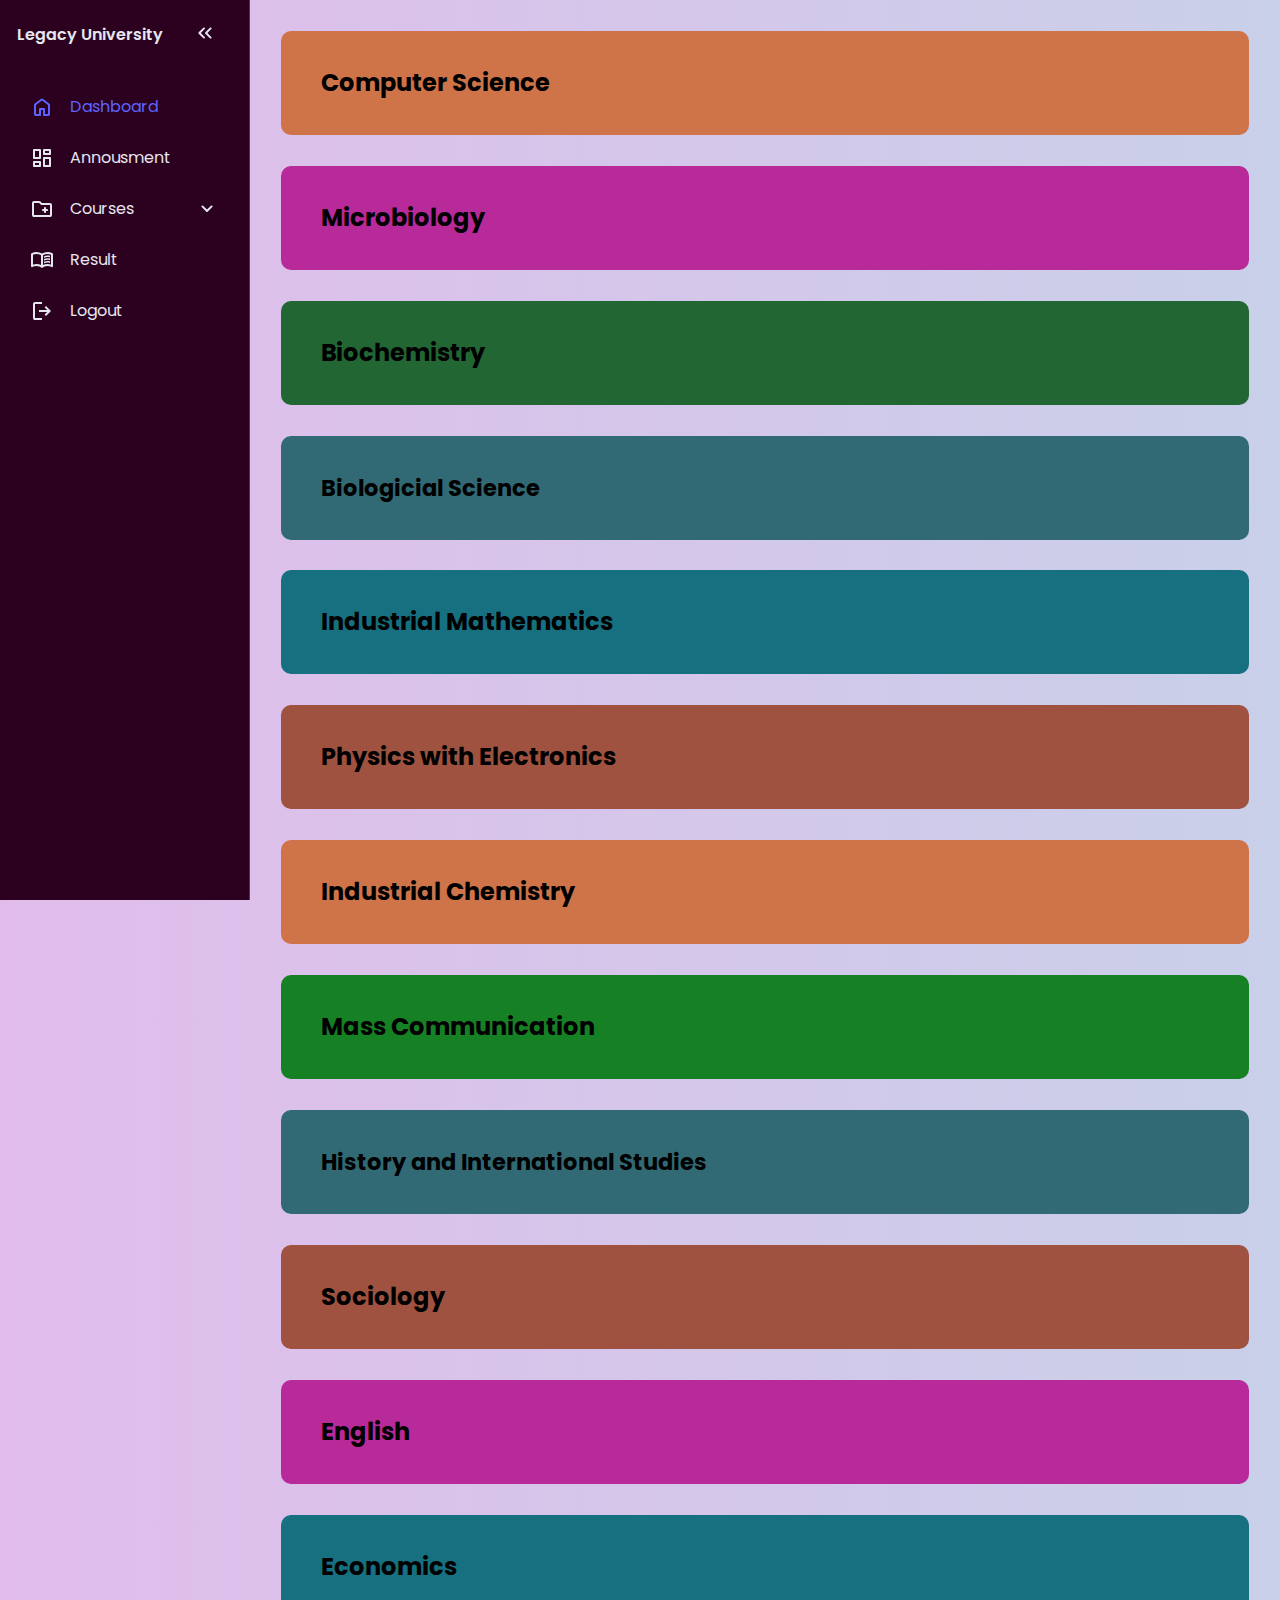
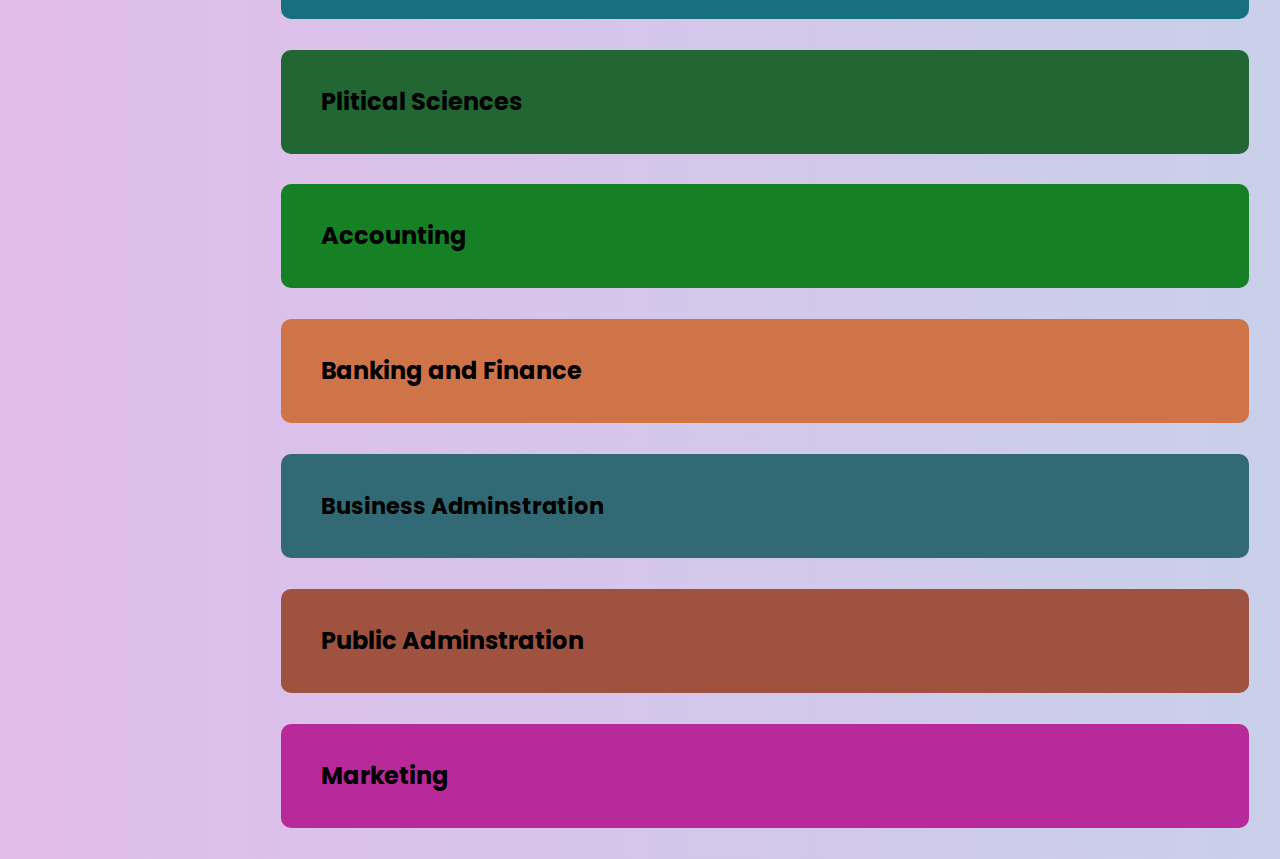
<file: deptresult.html>
<!DOCTYPE html>
<html lang="en">
<head>
    <meta charset="UTF-8">
    <meta name="viewport" content="width=device-width, initial-scale=1.0">
    <title>result potal</title>
    <link rel="stylesheet" href="https://cdnjs.cloudflare.com/ajax/libs/font-awesome/6.5.1/css/all.min.css">
    <link rel="stylesheet" href="style.css">
    <script type="text/javascript" src="app.js" defer></script>
</head>
<body>

    <nav id="sidebar">
        <ul>
          <li>
            <span class="logo">Legacy University</span>
            <button onclick=toggleSidebar() id="toggle-btn">
              <svg xmlns="http://www.w3.org/2000/svg" height="24px" viewBox="0 -960 960 960" width="24px" fill="#e8eaed"><path d="m313-480 155 156q11 11 11.5 27.5T468-268q-11 11-28 11t-28-11L228-452q-6-6-8.5-13t-2.5-15q0-8 2.5-15t8.5-13l184-184q11-11 27.5-11.5T468-692q11 11 11 28t-11 28L313-480Zm264 0 155 156q11 11 11.5 27.5T732-268q-11 11-28 11t-28-11L492-452q-6-6-8.5-13t-2.5-15q0-8 2.5-15t8.5-13l184-184q11-11 27.5-11.5T732-692q11 11 11 28t-11 28L577-480Z"/></svg>
            </button>
          </li>
          <li class="active">
            <a href="index.html">
              <svg xmlns="http://www.w3.org/2000/svg" height="24px" viewBox="0 -960 960 960" width="24px" fill="#e8eaed"><path d="M240-200h120v-200q0-17 11.5-28.5T400-440h160q17 0 28.5 11.5T600-400v200h120v-360L480-740 240-560v360Zm-80 0v-360q0-19 8.5-36t23.5-28l240-180q21-16 48-16t48 16l240 180q15 11 23.5 28t8.5 36v360q0 33-23.5 56.5T720-120H560q-17 0-28.5-11.5T520-160v-200h-80v200q0 17-11.5 28.5T400-120H240q-33 0-56.5-23.5T160-200Zm320-270Z"/></svg>
              <span>Dashboard</span>
            </a>
          </li>
          <li>
            <a href="dashboard.html">
              <svg xmlns="http://www.w3.org/2000/svg" height="24px" viewBox="0 -960 960 960" width="24px" fill="#e8eaed"><path d="M520-640v-160q0-17 11.5-28.5T560-840h240q17 0 28.5 11.5T840-800v160q0 17-11.5 28.5T800-600H560q-17 0-28.5-11.5T520-640ZM120-480v-320q0-17 11.5-28.5T160-840h240q17 0 28.5 11.5T440-800v320q0 17-11.5 28.5T400-440H160q-17 0-28.5-11.5T120-480Zm400 320v-320q0-17 11.5-28.5T560-520h240q17 0 28.5 11.5T840-480v320q0 17-11.5 28.5T800-120H560q-17 0-28.5-11.5T520-160Zm-400 0v-160q0-17 11.5-28.5T160-360h240q17 0 28.5 11.5T440-320v160q0 17-11.5 28.5T400-120H160q-17 0-28.5-11.5T120-160Zm80-360h160v-240H200v240Zm400 320h160v-240H600v240Zm0-480h160v-80H600v80ZM200-200h160v-80H200v80Zm160-320Zm240-160Zm0 240ZM360-280Z"/></svg>
              <span>Annousment</span>
            </a>
          </li>
          <li>
            <button onclick=toggleSubMenu(this) class="dropdown-btn">
              <svg xmlns="http://www.w3.org/2000/svg" height="24px" viewBox="0 -960 960 960" width="24px" fill="#e8eaed"><path d="M160-160q-33 0-56.5-23.5T80-240v-480q0-33 23.5-56.5T160-800h207q16 0 30.5 6t25.5 17l57 57h320q33 0 56.5 23.5T880-640v400q0 33-23.5 56.5T800-160H160Zm0-80h640v-400H447l-80-80H160v480Zm0 0v-480 480Zm400-160v40q0 17 11.5 28.5T600-320q17 0 28.5-11.5T640-360v-40h40q17 0 28.5-11.5T720-440q0-17-11.5-28.5T680-480h-40v-40q0-17-11.5-28.5T600-560q-17 0-28.5 11.5T560-520v40h-40q-17 0-28.5 11.5T480-440q0 17 11.5 28.5T520-400h40Z"/></svg>
              <span>Courses</span>
              <svg xmlns="http://www.w3.org/2000/svg" height="24px" viewBox="0 -960 960 960" width="24px" fill="#e8eaed"><path d="M480-361q-8 0-15-2.5t-13-8.5L268-556q-11-11-11-28t11-28q11-11 28-11t28 11l156 156 156-156q11-11 28-11t28 11q11 11 11 28t-11 28L508-372q-6 6-13 8.5t-15 2.5Z"/></svg>
            </button>
            <ul class="sub-menu">
              <div>
                <li><a href="science.html">Science</a></li>
                <li><a href="art.html">Art</a></li>
            </ul>
          </li>
          <li>
            <a href="deptresult.html">
              <svg xmlns="http://www.w3.org/2000/svg" height="24px" viewBox="0 -960 960 960" width="24px" fill="#5f6368"><path d="M560-564v-68q33-14 67.5-21t72.5-7q26 0 51 4t49 10v64q-24-9-48.5-13.5T700-600q-38 0-73 9.5T560-564Zm0 220v-68q33-14 67.5-21t72.5-7q26 0 51 4t49 10v64q-24-9-48.5-13.5T700-380q-38 0-73 9t-67 27Zm0-110v-68q33-14 67.5-21t72.5-7q26 0 51 4t49 10v64q-24-9-48.5-13.5T700-490q-38 0-73 9.5T560-454ZM260-320q47 0 91.5 10.5T440-278v-394q-41-24-87-36t-93-12q-36 0-71.5 7T120-692v396q35-12 69.5-18t70.5-6Zm260 42q44-21 88.5-31.5T700-320q36 0 70.5 6t69.5 18v-396q-33-14-68.5-21t-71.5-7q-47 0-93 12t-87 36v394Zm-40 118q-48-38-104-59t-116-21q-42 0-82.5 11T100-198q-21 11-40.5-1T40-234v-482q0-11 5.5-21T62-752q46-24 96-36t102-12q58 0 113.5 15T480-740q51-30 106.5-45T700-800q52 0 102 12t96 36q11 5 16.5 15t5.5 21v482q0 23-19.5 35t-40.5 1q-37-20-77.5-31T700-240q-60 0-116 21t-104 59ZM280-494Z"/></svg>
              <span>Result</span>
            </a>
          </li>
          <li>
            <a href="login,register.php">
              <svg xmlns="http://www.w3.org/2000/svg" height="24px" viewBox="0 -960 960 960" width="24px" fill="#5f6368"><path d="M200-120q-33 0-56.5-23.5T120-200v-560q0-33 23.5-56.5T200-840h280v80H200v560h280v80H200Zm440-160-55-58 102-102H360v-80h327L585-622l55-58 200 200-200 200Z"/></svg>
              <span>Logout</span>
            </a>
          </li>
        </ul>
      </nav> 
      <main class="science">
        <div>
          <a class="block" href="index.php"><h2>Computer Science</h2></a>
        </div>
        <div>
            <a class="block4" href="#"><h2>Microbiology</h2></a>
        </div>
        <div>
            <a class="block5" href="#"><h2>Biochemistry</h2></a>
        </div>
        <div>
            <a class="block3" href="#"><h2>Biologicial Science</h2></a>
          </div>
          <div>
            <a class="block1" href="#"><h2>Industrial Mathematics</h2></a>
          </div>
          <div>
            <a class="block6" href="#"><h2>Physics with Electronics</h2></a>
          </div>
          <div>
            <a class="block" href="#"><h2>Industrial Chemistry</h2></a>
          </div>
          <div>
            <a class="block2" href="#"><h2>Mass Communication</h2></a>
          </div>
          <div>
              <a class="block3" href="#"><h2>History and International Studies</h2></a>
          </div>
          <div>
              <a class="block6" href="#"><h2>Sociology</h2></a>
          </div>
          <div>
              <a class="block4" href="#"><h2>English</h2></a>
            </div>
            <div>
              <a class="block1" href="#"><h2>Economics</h2></a>
            </div>
            <div>
              <a class="block5" href="#"><h2>Plitical Sciences</h2></a>
            </div>
            <div>
              <a class="block2" href="#"><h2>Accounting</h2></a>
            </div>
            <div>
                <a class="block" href="#"><h2>Banking and Finance</h2></a>
              </div>
              <div>
                <a class="block3" href="#"><h2>Business Adminstration</h2></a>
              </div>
              <div>
                <a class="block6" href="#"><h2>Public Adminstration</h2></a>
              </div>
              <div>
                <a class="block4" href="#"><h2>Marketing</h2></a>
              </div>
      </main>
    </body>
    </html>
</file>
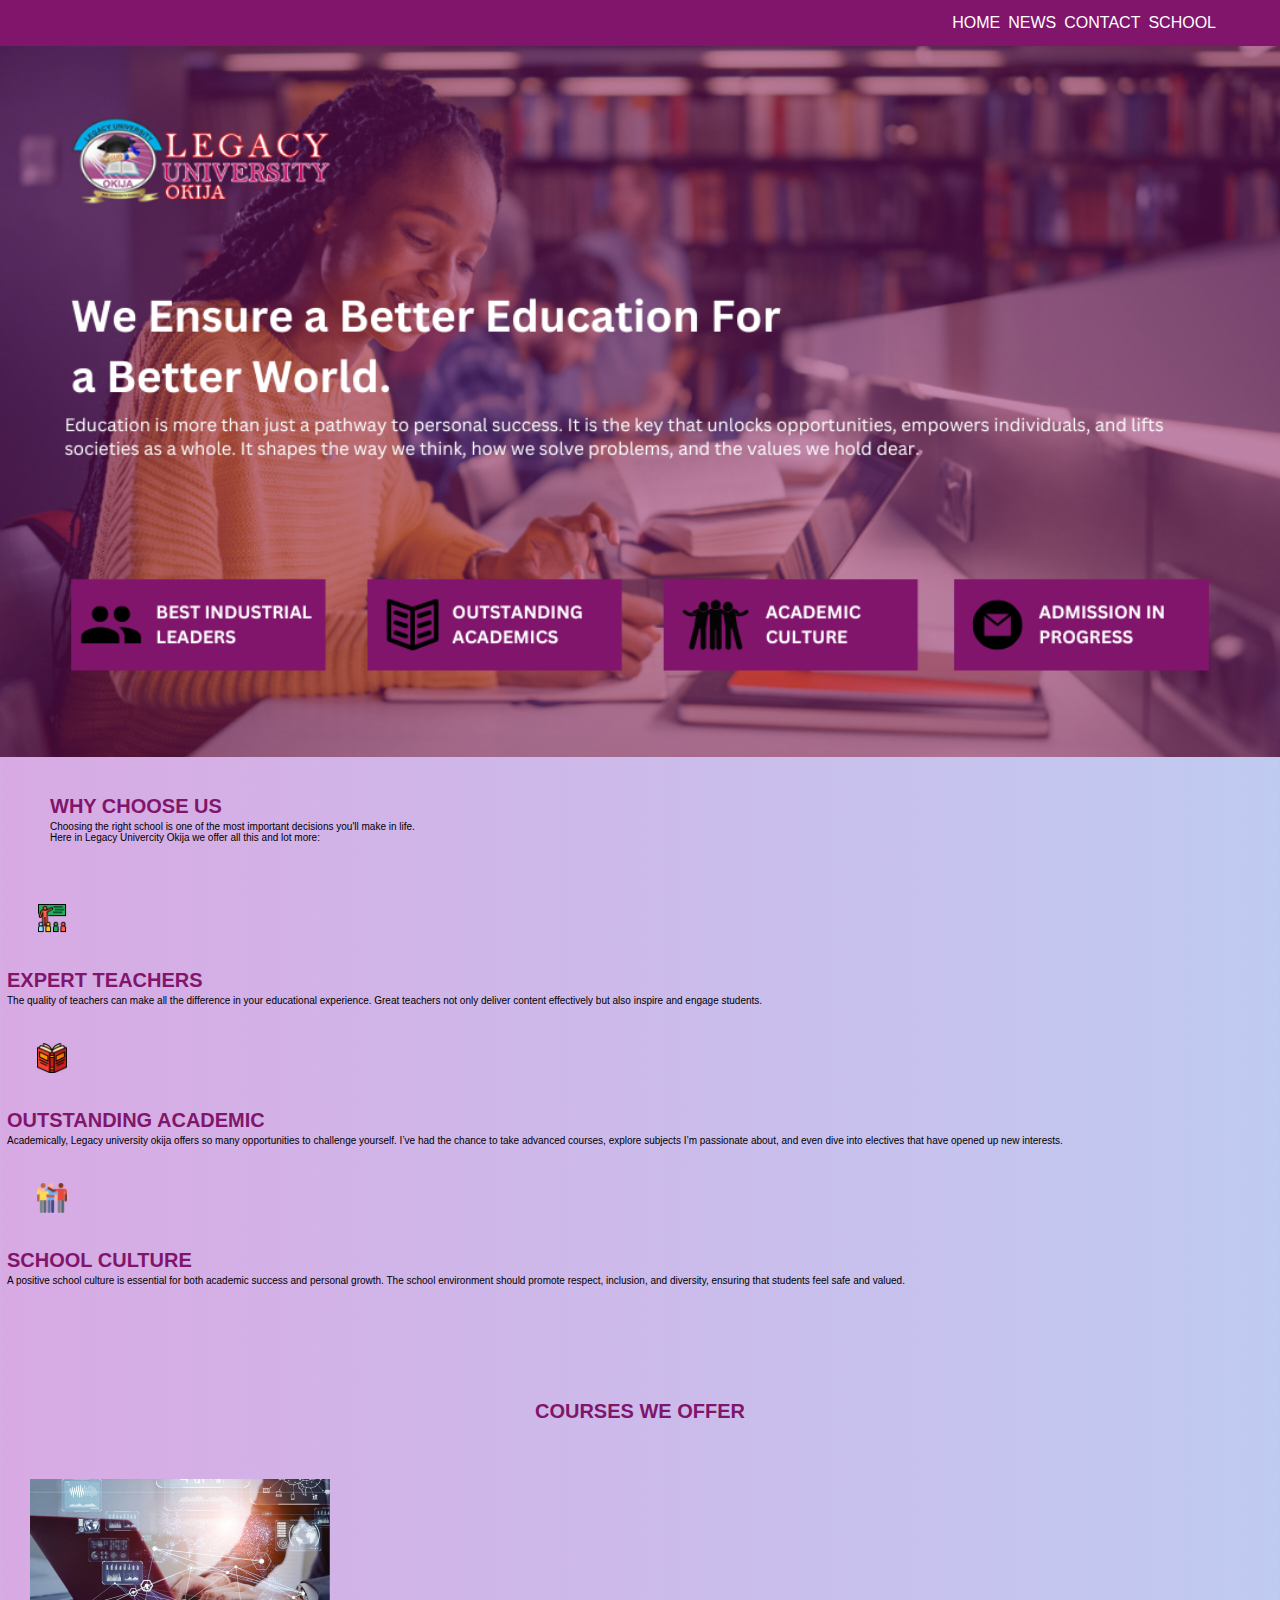
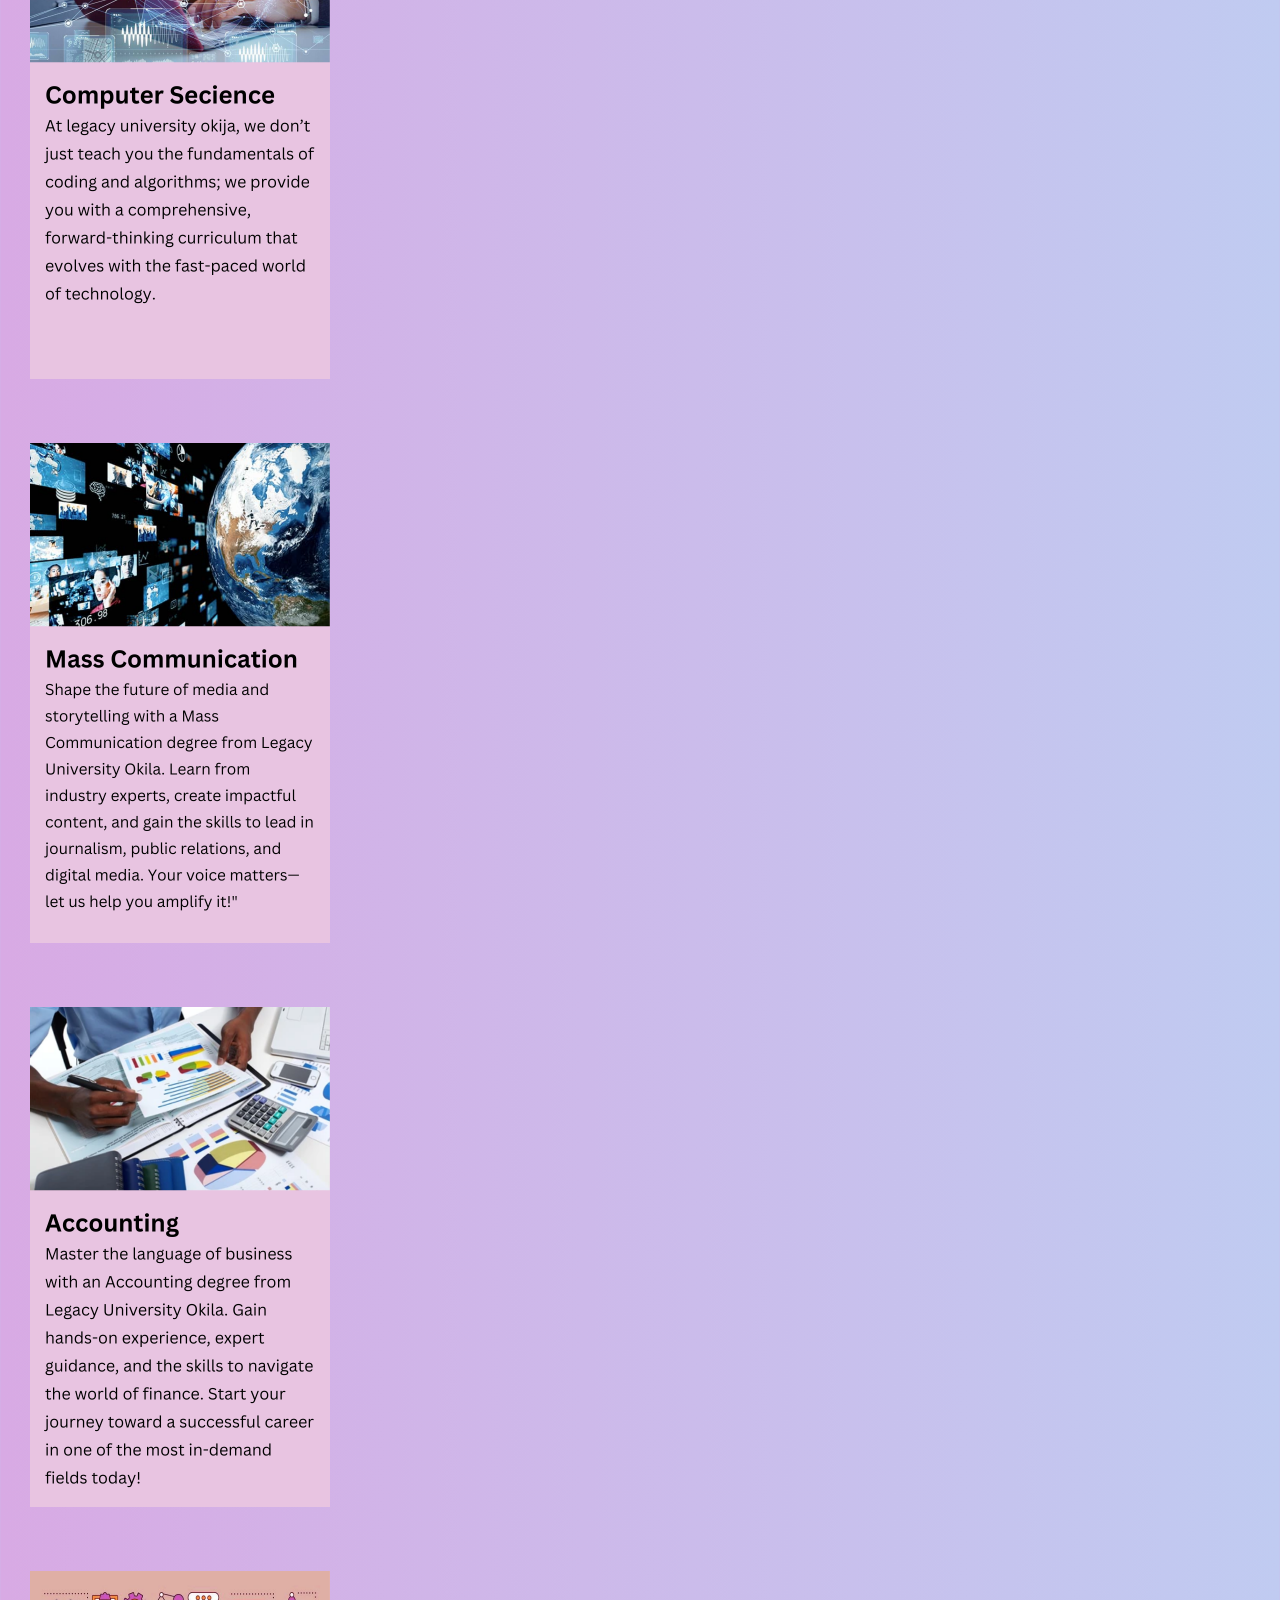
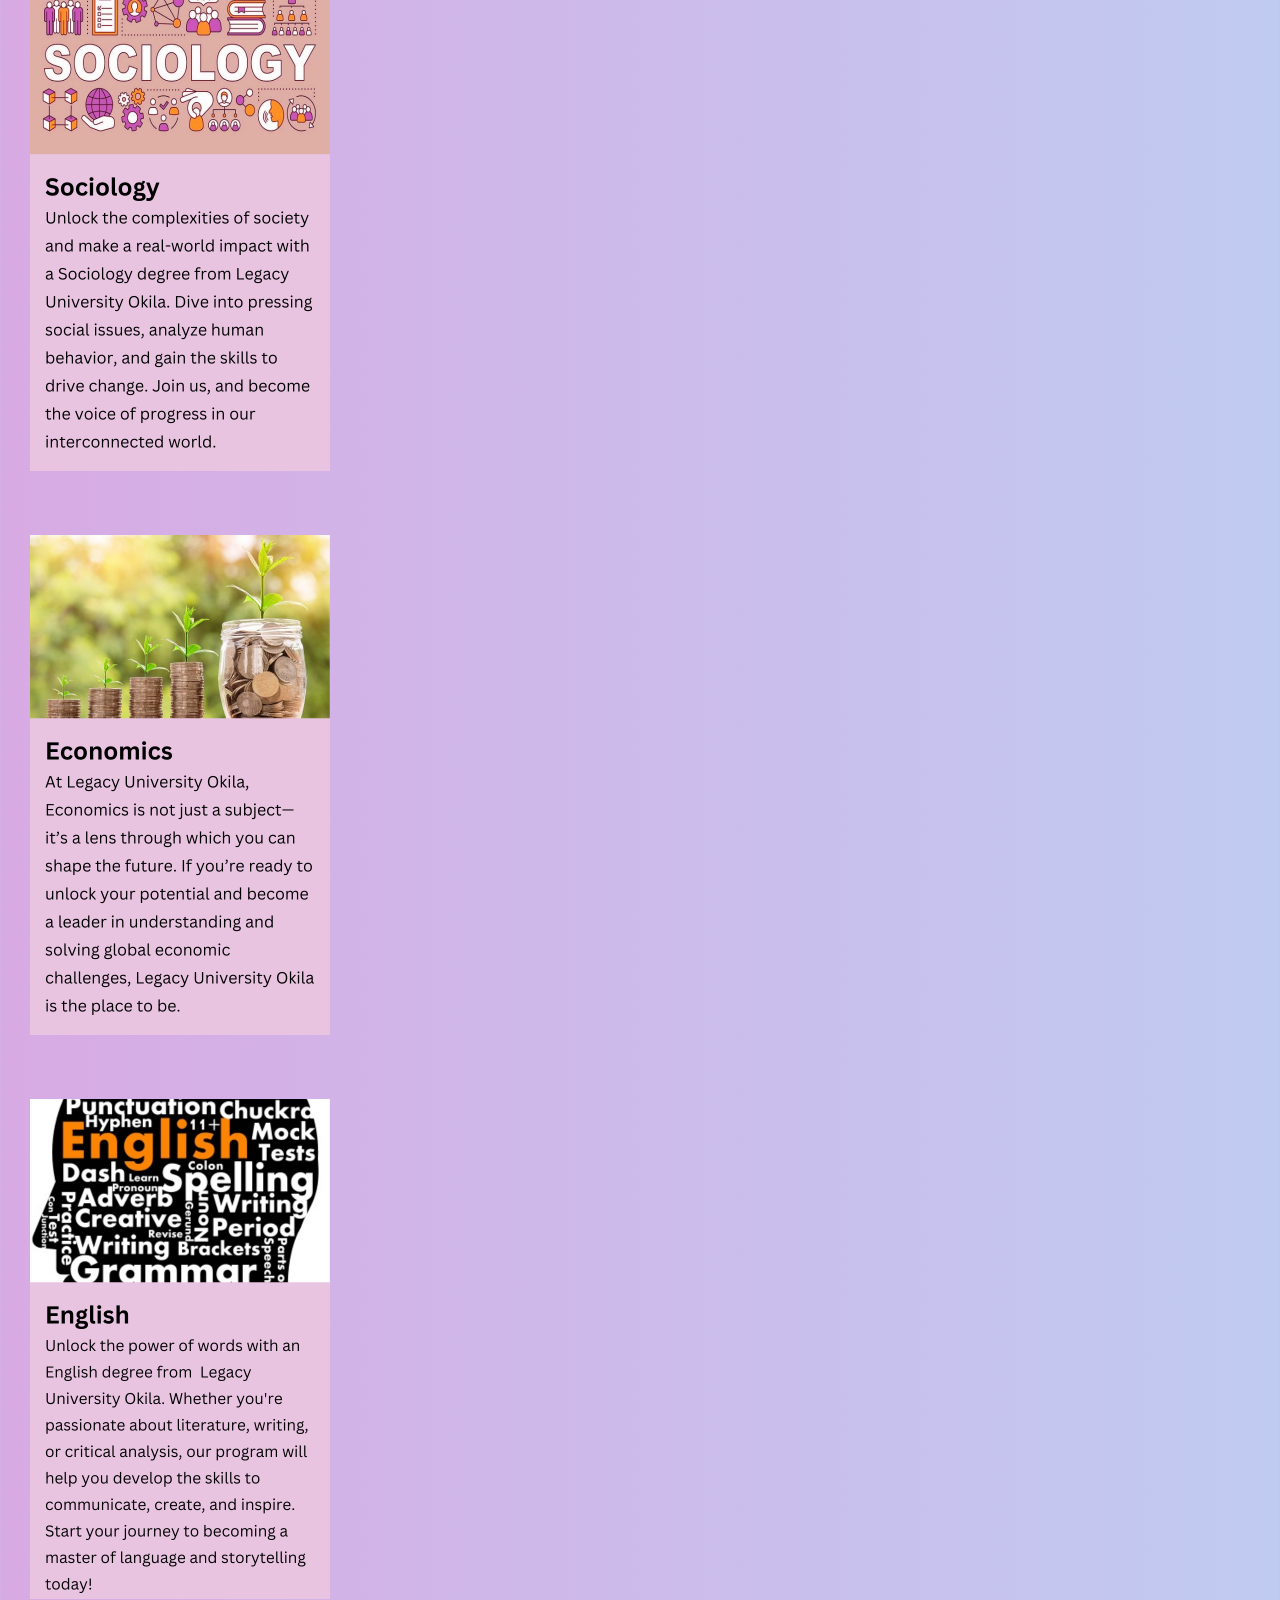
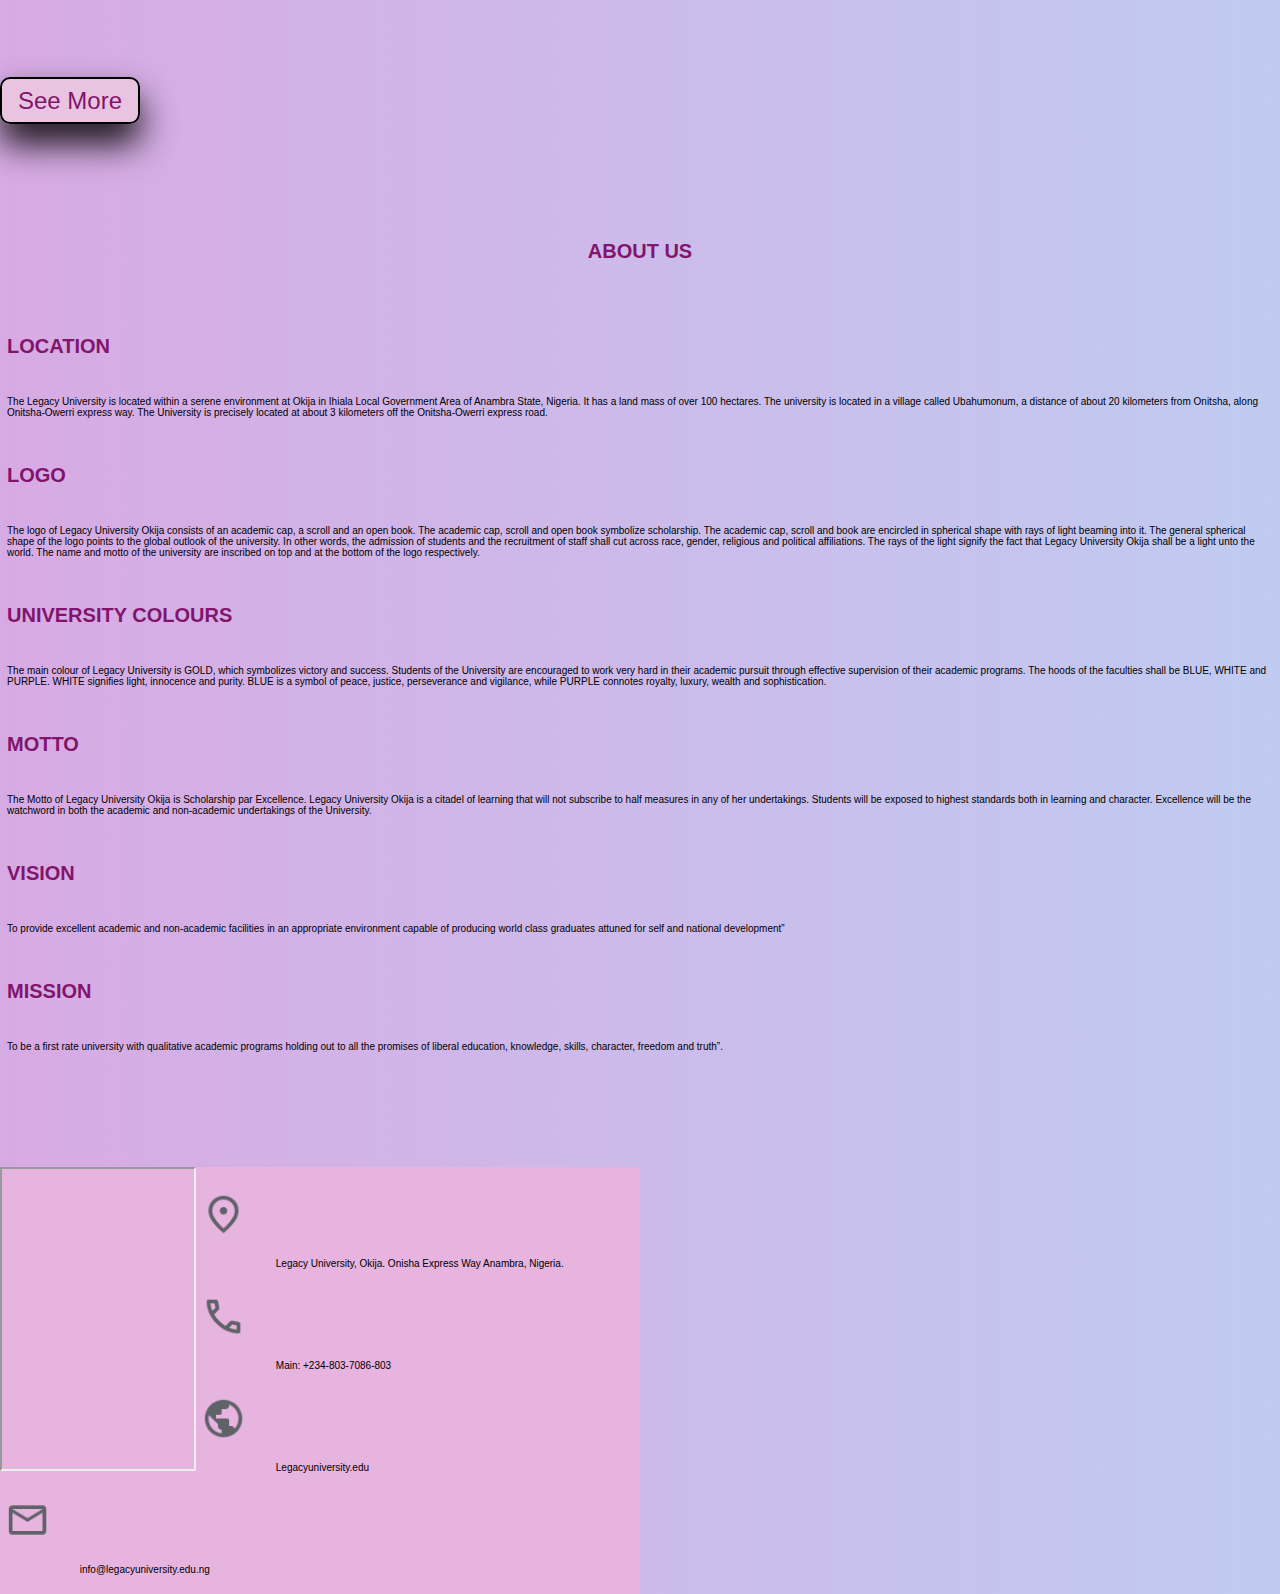
<file: home.html>
<!doctype html>
<html lang="en">
 <head>
 <meta charset="UTF-8">
 <meta http-equiv="X-UA-Compatible" content="IE=edge chrome=1">
 <meta NAME="VIEWPORT" CONTENT="WIDTH=DEVICE-WIDTH, initial-scale=1">
  <title> LUO Home Page </title> 
 <meta NAME="description" CONTENT="">
 <meta NAME="author" CONTENT="LUO">
 <link rel="stylesheet" href="luo.css">
 </head>
 <body>
 
 <nav>
  <ul>
   <li><a href="login,register.php">SCHOOL</a></li>
   <li><a href="contact.html">CONTACT</a></li>
   <li><a href="news.html">NEWS</a></li>
   <li><a href="home.html">HOME</a></li>
  </ul>
 </nav>
 <img src="homeimage.png"  width="100%"/> <BR>
 
 <p class="one"><span class="head"><b>Why Choose Us</b></span><BR>
 Choosing the right school is one of the most important decisions you'll make in life.<BR> 
 Here in Legacy Univercity Okija we offer all this and lot more: </p>
<div><p class="seven"><img src="education.png" alt="image" width="30px"> <BR><span class="head"><b>Expert Teachers</b></span><br>The quality of teachers can make all the difference in your educational experience. 
         Great teachers not only deliver content effectively but also inspire and engage students.</p></div>
<div><p class="seven"><img src="book.png" alt="image" width="30px"> <BR><span class="head"><b>Outstanding Academic</b></span><br>Academically, Legacy university okija offers so many opportunities 
               to challenge yourself. I’ve had the chance to take advanced courses, explore subjects I’m passionate about, 
			   and even dive into electives that have opened up new interests.</p></div>
<div><p class="seven"><img src="friends.png" alt="image" width="30px"> <BR><span class="head"><b>School Culture</b></span><br>A positive school culture is essential for both academic success and personal 
         growth. The school environment should promote respect, inclusion, and diversity, ensuring that students feel safe and 
		 valued.
            </p>  </div>    <BR>
			 

 
<h1 class="two"><b>Courses we offer</b> </h1><BR>
<div><img src="1.png" alt="image" width="300px"/></div>
<div><img src="2.png" alt="image" width="300px"/></div>
<div><img src="3.png" alt="image" width="300px"/></div>
<div><img src="4.png" alt="image" width="300px"/></div>
<div><img src="5.png" alt="image" width="300px"/></div>
<div><img src="6.png" alt="image" width="300px"/></div><br>
<br>
<br>

<a class="six" href="seemore.html">See More</a><br><br><br>

<h1 class="two"><b>About us</b> </h1><BR>

 <div><p class="eight"><span class="two"><b>Location</b></span><br>The Legacy University is 
 located within a serene environment at Okija in Ihiala Local Government Area of 
 Anambra State, Nigeria. It has a land mass of over 100 hectares. The university is 
 located in a village called Ubahumonum, a distance of about 20 kilometers from 
 Onitsha, along Onitsha-Owerri express way. The University is precisely located at 
 about 3 kilometers off the Onitsha-Owerri express road.</p></div>
<div><p class="eight"><span class="two"><b>Logo</b></span><br>The logo of Legacy 
University Okija consists of an academic cap, a scroll and an open book. The 
academic cap, scroll and open book symbolize scholarship. The academic cap, scroll 
and book are encircled in spherical shape with rays of light beaming into it. The 
general spherical shape of the logo points to the global outlook of the university.
 In other words, the admission of students and the recruitment of staff shall cut 
 across race, gender, religious and political affiliations. The rays of the light 
 signify the fact that Legacy University Okija shall be a light unto the world. 
 The name and motto of the university are inscribed on top and at the bottom of 
 the logo respectively.</p></div>
<div><p class="eight"><span class="two"><b>University Colours</b></span><br>The main 
colour of Legacy University is GOLD, which symbolizes victory and success. 
Students of the University are encouraged to work very hard in their academic 
pursuit through effective supervision of their academic programs. The hoods of the 
faculties shall be BLUE, WHITE and PURPLE. WHITE signifies light, innocence and 
purity. BLUE is a symbol of peace, justice, perseverance and vigilance, while 
PURPLE connotes royalty, luxury, wealth and sophistication.</p></div>    
<div><p class="eight"><span class="two"><b>Motto</b></span><br>The Motto of Legacy 
University Okija is Scholarship par Excellence. Legacy University Okija is a 
citadel of learning that will not subscribe to half measures in any of her 
undertakings. Students will be exposed to highest standards both in learning and 
character. Excellence will be the watchword in both the academic and non-academic 
undertakings of the University.</p></div> 	
<div><p class="eight"><span class="two"><b>Vision</b></span><br>To provide excellent 
academic and non-academic facilities in an appropriate environment capable of producing 
world class graduates attuned for self and national development”</p></div> 			 
<div><p class="eight"><span class="two"><b>Mission</b></span><br>To be a first rate 
university with qualitative academic programs holding out to all the promises of liberal 
education, knowledge, skills, character, freedom and truth”.</p></div> 	 <br><br><br><br><br><br>           		 
<div class="allmap">
<iframe class="map" src="https://www.google.com/maps/embed?pb=!1m18!1m12!1m3!1d13249.881388220298!2d6.835555649809672!3d5.888855000000005!2m3!1f0!2f0!3f0!3m2!1i1024!2i768!4f13.1!3m3!1m2!1s0x1043ba2ffc01730b%3A0xe0c561df27990a99!2sLegacy%20University!5e1!3m2!1sen!2sng!4v1734333198088!5m2!1sen!2sng" width="200px" height="300px" ></iframe>	
<div class="allp">
   <p class="pp"><img class=mapi src="location_on_24dp_5F6368_FILL0_wght400_GRAD0_opsz24.png">Legacy University, Okija. Onisha Express Way Anambra, Nigeria.</p>
   <p class="pp"><img class=mapi src="call_24dp_5F6368_FILL0_wght400_GRAD0_opsz24.png">Main: +234-803-7086-803</p>
   <p class="pp"><img class=mapi src="public_24dp_5F6368_FILL0_wght400_GRAD0_opsz24.png">Legacyuniversity.edu</p>
   <p class="pp"><img class=mapi src="mail_24dp_5F6368_FILL0_wght400_GRAD0_opsz24.png">info@legacyuniversity.edu.ng</p>
</div>
</div>
   </body>
</html>
</file>
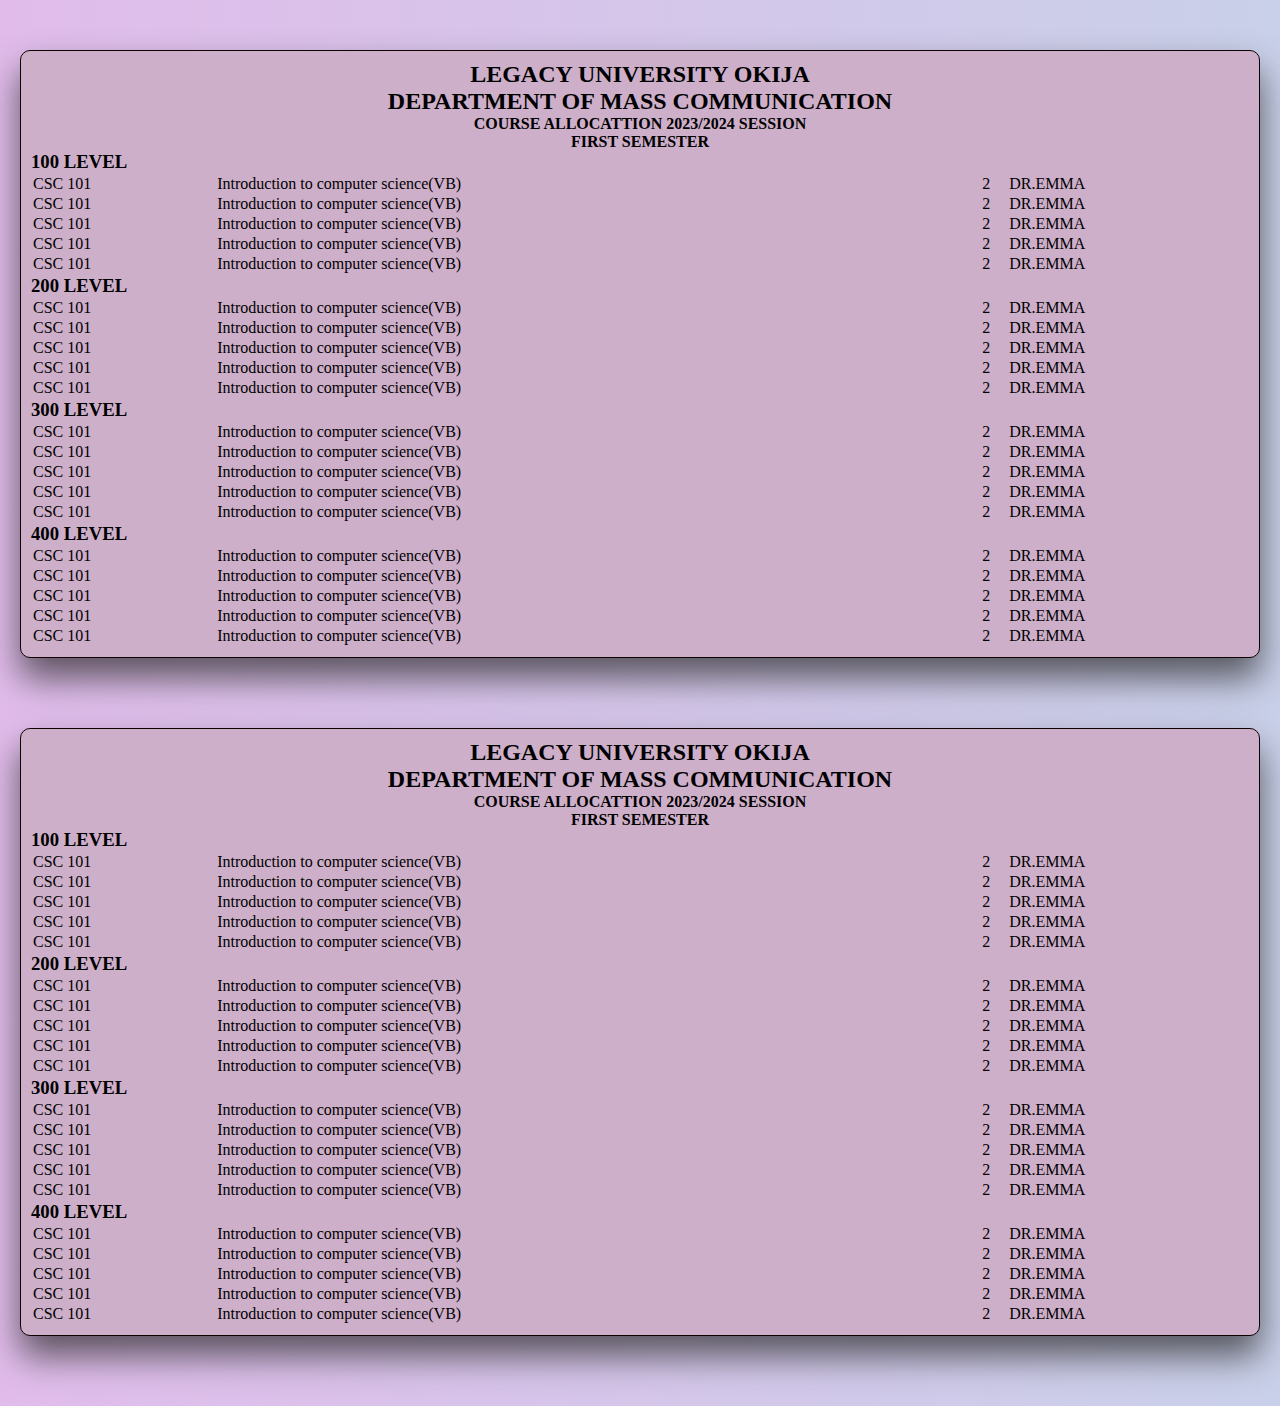
<file: mass,course.html>
<!DOCTYPE html>
<html lang="en">
<head>
    <meta charset="UTF-8">
    <meta http-equiv="X-UA-Compatible" content="IE=edge">
    <meta name="viewport" content="width=device-width, initial-scale=1.0">
    <title>Document</title>
    <link rel="stylesheet" href="table.css">
</head>
<body>
    <div CLASS="ac">
        <p class="ch">
        <h2>LEGACY UNIVERSITY OKIJA</h2>
        <h2>DEPARTMENT OF MASS COMMUNICATION</h2>
        <h4>COURSE ALLOCATTION 2023/2024 SESSION</h4>
        <h4>FIRST SEMESTER</h4>
    </p>
    <h3 class="cl">100 LEVEL</h3>
        <table class="ct">
            <tr>
                <td>CSC 101</td>
                <td>Introduction to computer science(VB)</td>
                <td>2</td>
                <td>DR.EMMA</td>
            </tr>
            <tr>
                <td>CSC 101</td>
                <td>Introduction to computer science(VB)</td>
                <td>2</td>
                <td>DR.EMMA</td>
            </tr>
            <tr>
                <td>CSC 101</td>
                <td>Introduction to computer science(VB)</td>
                <td>2</td>
                <td>DR.EMMA</td>
            </tr>
            <tr>
                <td>CSC 101</td>
                <td>Introduction to computer science(VB)</td>
                <td>2</td>
                <td>DR.EMMA</td>
            </tr>
            <tr>
                <td>CSC 101</td>
                <td>Introduction to computer science(VB)</td>
                <td>2</td>
                <td>DR.EMMA</td>
            </tr>
        </table>


        <h3 class="cl">200 LEVEL</h3>
        <table class="ct">
            <tr>
                <td>CSC 101</td>
                <td>Introduction to computer science(VB)</td>
                <td>2</td>
                <td>DR.EMMA</td>
            </tr>
            <tr>
                <td>CSC 101</td>
                <td>Introduction to computer science(VB)</td>
                <td>2</td>
                <td>DR.EMMA</td>
            </tr>
            <tr>
                <td>CSC 101</td>
                <td>Introduction to computer science(VB)</td>
                <td>2</td>
                <td>DR.EMMA</td>
            </tr>
            <tr>
                <td>CSC 101</td>
                <td>Introduction to computer science(VB)</td>
                <td>2</td>
                <td>DR.EMMA</td>
            </tr>
            <tr>
                <td>CSC 101</td>
                <td>Introduction to computer science(VB)</td>
                <td>2</td>
                <td>DR.EMMA</td>
            </tr>
        </table>

        <h3 class="cl">300 LEVEL</h3>
        <table class="ct">
            <tr>
                <td>CSC 101</td>
                <td>Introduction to computer science(VB)</td>
                <td>2</td>
                <td>DR.EMMA</td>
            </tr>
            <tr>
                <td>CSC 101</td>
                <td>Introduction to computer science(VB)</td>
                <td>2</td>
                <td>DR.EMMA</td>
            </tr>
            <tr>
                <td>CSC 101</td>
                <td>Introduction to computer science(VB)</td>
                <td>2</td>
                <td>DR.EMMA</td>
            </tr>
            <tr>
                <td>CSC 101</td>
                <td>Introduction to computer science(VB)</td>
                <td>2</td>
                <td>DR.EMMA</td>
            </tr>
            <tr>
                <td>CSC 101</td>
                <td>Introduction to computer science(VB)</td>
                <td>2</td>
                <td>DR.EMMA</td>
            </tr>
        </table>

        <h3 class="cl">400 LEVEL</h3>
        <table class="ct">
            <tr>
                <td>CSC 101</td>
                <td>Introduction to computer science(VB)</td>
                <td>2</td>
                <td>DR.EMMA</td>
            </tr>
            <tr>
                <td>CSC 101</td>
                <td>Introduction to computer science(VB)</td>
                <td>2</td>
                <td>DR.EMMA</td>
            </tr>
            <tr>
                <td>CSC 101</td>
                <td>Introduction to computer science(VB)</td>
                <td>2</td>
                <td>DR.EMMA</td>
            </tr>
            <tr>
                <td>CSC 101</td>
                <td>Introduction to computer science(VB)</td>
                <td>2</td>
                <td>DR.EMMA</td>
            </tr>
            <tr>
                <td>CSC 101</td>
                <td>Introduction to computer science(VB)</td>
                <td>2</td>
                <td>DR.EMMA</td>
            </tr>
        </table>
    </div>


    <div CLASS="ac">
        <p class="ch">
        <h2>LEGACY UNIVERSITY OKIJA</h2>
        <h2>DEPARTMENT OF MASS COMMUNICATION</h2>
        <h4>COURSE ALLOCATTION 2023/2024 SESSION</h4>
        <h4>FIRST SEMESTER</h4>
    </p>
    <h3 class="cl">100 LEVEL</h3>
        <table class="ct">
            <tr>
                <td>CSC 101</td>
                <td>Introduction to computer science(VB)</td>
                <td>2</td>
                <td>DR.EMMA</td>
            </tr>
            <tr>
                <td>CSC 101</td>
                <td>Introduction to computer science(VB)</td>
                <td>2</td>
                <td>DR.EMMA</td>
            </tr>
            <tr>
                <td>CSC 101</td>
                <td>Introduction to computer science(VB)</td>
                <td>2</td>
                <td>DR.EMMA</td>
            </tr>
            <tr>
                <td>CSC 101</td>
                <td>Introduction to computer science(VB)</td>
                <td>2</td>
                <td>DR.EMMA</td>
            </tr>
            <tr>
                <td>CSC 101</td>
                <td>Introduction to computer science(VB)</td>
                <td>2</td>
                <td>DR.EMMA</td>
            </tr>
        </table>


        <h3 class="cl">200 LEVEL</h3>
        <table class="ct">
            <tr>
                <td>CSC 101</td>
                <td>Introduction to computer science(VB)</td>
                <td>2</td>
                <td>DR.EMMA</td>
            </tr>
            <tr>
                <td>CSC 101</td>
                <td>Introduction to computer science(VB)</td>
                <td>2</td>
                <td>DR.EMMA</td>
            </tr>
            <tr>
                <td>CSC 101</td>
                <td>Introduction to computer science(VB)</td>
                <td>2</td>
                <td>DR.EMMA</td>
            </tr>
            <tr>
                <td>CSC 101</td>
                <td>Introduction to computer science(VB)</td>
                <td>2</td>
                <td>DR.EMMA</td>
            </tr>
            <tr>
                <td>CSC 101</td>
                <td>Introduction to computer science(VB)</td>
                <td>2</td>
                <td>DR.EMMA</td>
            </tr>
        </table>

        <h3 class="cl">300 LEVEL</h3>
        <table class="ct">
            <tr>
                <td>CSC 101</td>
                <td>Introduction to computer science(VB)</td>
                <td>2</td>
                <td>DR.EMMA</td>
            </tr>
            <tr>
                <td>CSC 101</td>
                <td>Introduction to computer science(VB)</td>
                <td>2</td>
                <td>DR.EMMA</td>
            </tr>
            <tr>
                <td>CSC 101</td>
                <td>Introduction to computer science(VB)</td>
                <td>2</td>
                <td>DR.EMMA</td>
            </tr>
            <tr>
                <td>CSC 101</td>
                <td>Introduction to computer science(VB)</td>
                <td>2</td>
                <td>DR.EMMA</td>
            </tr>
            <tr>
                <td>CSC 101</td>
                <td>Introduction to computer science(VB)</td>
                <td>2</td>
                <td>DR.EMMA</td>
            </tr>
        </table>

        <h3 class="cl">400 LEVEL</h3>
        <table class="ct">
            <tr>
                <td>CSC 101</td>
                <td>Introduction to computer science(VB)</td>
                <td>2</td>
                <td>DR.EMMA</td>
            </tr>
            <tr>
                <td>CSC 101</td>
                <td>Introduction to computer science(VB)</td>
                <td>2</td>
                <td>DR.EMMA</td>
            </tr>
            <tr>
                <td>CSC 101</td>
                <td>Introduction to computer science(VB)</td>
                <td>2</td>
                <td>DR.EMMA</td>
            </tr>
            <tr>
                <td>CSC 101</td>
                <td>Introduction to computer science(VB)</td>
                <td>2</td>
                <td>DR.EMMA</td>
            </tr>
            <tr>
                <td>CSC 101</td>
                <td>Introduction to computer science(VB)</td>
                <td>2</td>
                <td>DR.EMMA</td>
            </tr>
        </table>
    </div>
</body>
</html>
</file>
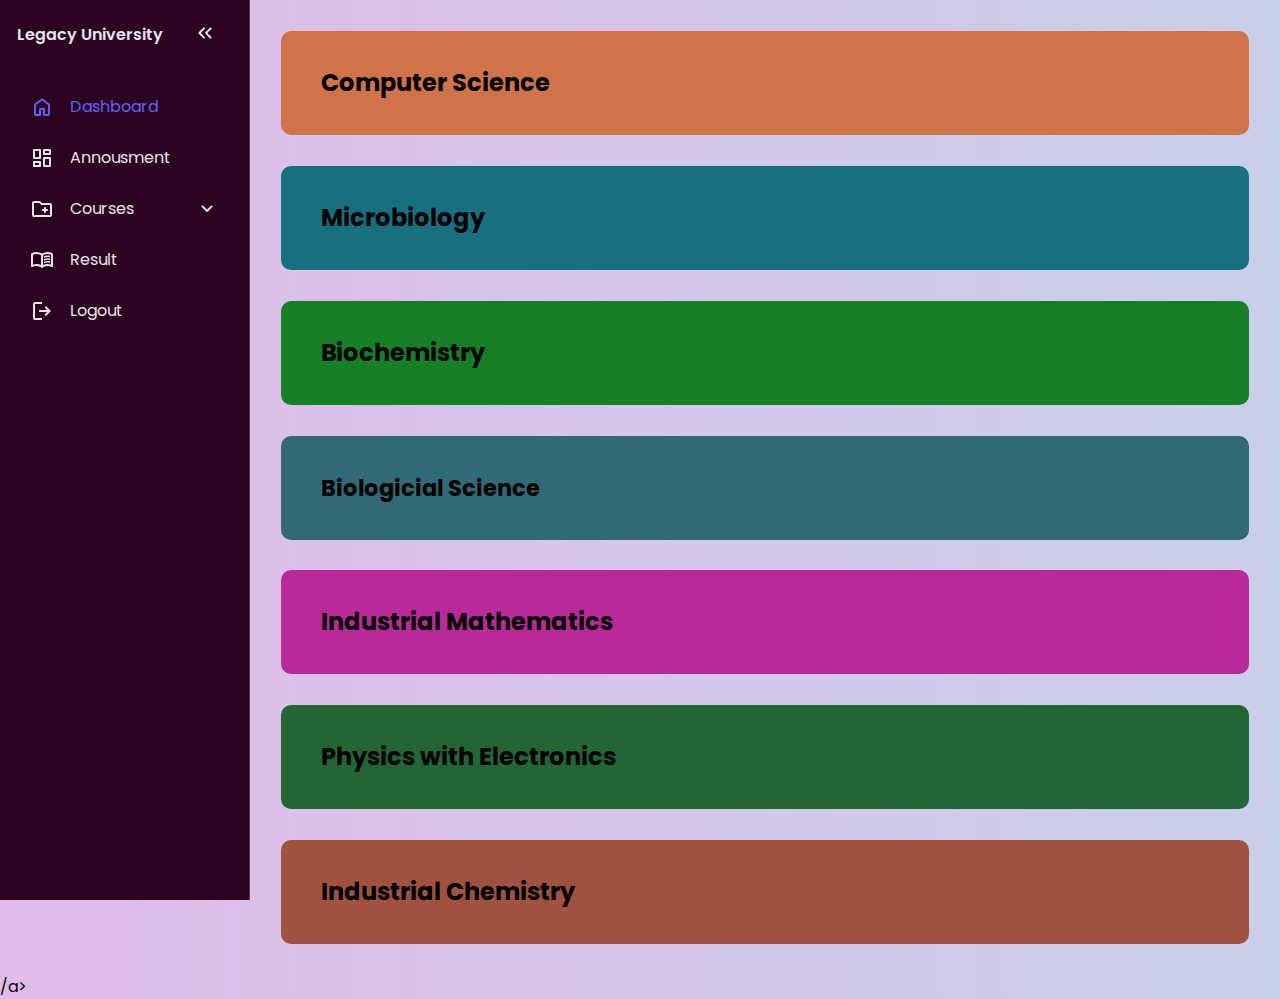
<file: science.html>
<!DOCTYPE html>
<html lang="en">
<head>
  <meta charset="UTF-8">
  <meta name="viewport" content="width=device-width, initial-scale=1.0">
  <title>Home</title>
  <link rel="stylesheet" href="style.css">
  <script type="text/javascript" src="app.js" defer></script>
</head>
<body>
  <nav id="sidebar">
    <ul>
      <li>
        <span class="logo">Legacy University</span>
        <button onclick=toggleSidebar() id="toggle-btn">
          <svg xmlns="http://www.w3.org/2000/svg" height="24px" viewBox="0 -960 960 960" width="24px" fill="#e8eaed"><path d="m313-480 155 156q11 11 11.5 27.5T468-268q-11 11-28 11t-28-11L228-452q-6-6-8.5-13t-2.5-15q0-8 2.5-15t8.5-13l184-184q11-11 27.5-11.5T468-692q11 11 11 28t-11 28L313-480Zm264 0 155 156q11 11 11.5 27.5T732-268q-11 11-28 11t-28-11L492-452q-6-6-8.5-13t-2.5-15q0-8 2.5-15t8.5-13l184-184q11-11 27.5-11.5T732-692q11 11 11 28t-11 28L577-480Z"/></svg>
        </button>
      </li>
      <li class="active">
        <a href="index.html">
          <svg xmlns="http://www.w3.org/2000/svg" height="24px" viewBox="0 -960 960 960" width="24px" fill="#e8eaed"><path d="M240-200h120v-200q0-17 11.5-28.5T400-440h160q17 0 28.5 11.5T600-400v200h120v-360L480-740 240-560v360Zm-80 0v-360q0-19 8.5-36t23.5-28l240-180q21-16 48-16t48 16l240 180q15 11 23.5 28t8.5 36v360q0 33-23.5 56.5T720-120H560q-17 0-28.5-11.5T520-160v-200h-80v200q0 17-11.5 28.5T400-120H240q-33 0-56.5-23.5T160-200Zm320-270Z"/></svg>
          <span>Dashboard</span>
        </a>
      </li>
      <li>
        <a href="dashboard.html">
          <svg xmlns="http://www.w3.org/2000/svg" height="24px" viewBox="0 -960 960 960" width="24px" fill="#e8eaed"><path d="M520-640v-160q0-17 11.5-28.5T560-840h240q17 0 28.5 11.5T840-800v160q0 17-11.5 28.5T800-600H560q-17 0-28.5-11.5T520-640ZM120-480v-320q0-17 11.5-28.5T160-840h240q17 0 28.5 11.5T440-800v320q0 17-11.5 28.5T400-440H160q-17 0-28.5-11.5T120-480Zm400 320v-320q0-17 11.5-28.5T560-520h240q17 0 28.5 11.5T840-480v320q0 17-11.5 28.5T800-120H560q-17 0-28.5-11.5T520-160Zm-400 0v-160q0-17 11.5-28.5T160-360h240q17 0 28.5 11.5T440-320v160q0 17-11.5 28.5T400-120H160q-17 0-28.5-11.5T120-160Zm80-360h160v-240H200v240Zm400 320h160v-240H600v240Zm0-480h160v-80H600v80ZM200-200h160v-80H200v80Zm160-320Zm240-160Zm0 240ZM360-280Z"/></svg>
          <span>Annousment</span>
        </a>
      </li>
      <li>
        <button onclick=toggleSubMenu(this) class="dropdown-btn">
          <svg xmlns="http://www.w3.org/2000/svg" height="24px" viewBox="0 -960 960 960" width="24px" fill="#e8eaed"><path d="M160-160q-33 0-56.5-23.5T80-240v-480q0-33 23.5-56.5T160-800h207q16 0 30.5 6t25.5 17l57 57h320q33 0 56.5 23.5T880-640v400q0 33-23.5 56.5T800-160H160Zm0-80h640v-400H447l-80-80H160v480Zm0 0v-480 480Zm400-160v40q0 17 11.5 28.5T600-320q17 0 28.5-11.5T640-360v-40h40q17 0 28.5-11.5T720-440q0-17-11.5-28.5T680-480h-40v-40q0-17-11.5-28.5T600-560q-17 0-28.5 11.5T560-520v40h-40q-17 0-28.5 11.5T480-440q0 17 11.5 28.5T520-400h40Z"/></svg>
          <span>Courses</span>
          <svg xmlns="http://www.w3.org/2000/svg" height="24px" viewBox="0 -960 960 960" width="24px" fill="#e8eaed"><path d="M480-361q-8 0-15-2.5t-13-8.5L268-556q-11-11-11-28t11-28q11-11 28-11t28 11l156 156 156-156q11-11 28-11t28 11q11 11 11 28t-11 28L508-372q-6 6-13 8.5t-15 2.5Z"/></svg>
        </button>
        <ul class="sub-menu">
          <div>
            <li><a href="science.html">Science</a></li>
            <li><a href="art.html">Art</a></li>
          </div>
        </ul>
      </li>
      <li>
        <a href="deptresult.html">
          <svg xmlns="http://www.w3.org/2000/svg" height="24px" viewBox="0 -960 960 960" width="24px" fill="#5f6368"><path d="M560-564v-68q33-14 67.5-21t72.5-7q26 0 51 4t49 10v64q-24-9-48.5-13.5T700-600q-38 0-73 9.5T560-564Zm0 220v-68q33-14 67.5-21t72.5-7q26 0 51 4t49 10v64q-24-9-48.5-13.5T700-380q-38 0-73 9t-67 27Zm0-110v-68q33-14 67.5-21t72.5-7q26 0 51 4t49 10v64q-24-9-48.5-13.5T700-490q-38 0-73 9.5T560-454ZM260-320q47 0 91.5 10.5T440-278v-394q-41-24-87-36t-93-12q-36 0-71.5 7T120-692v396q35-12 69.5-18t70.5-6Zm260 42q44-21 88.5-31.5T700-320q36 0 70.5 6t69.5 18v-396q-33-14-68.5-21t-71.5-7q-47 0-93 12t-87 36v394Zm-40 118q-48-38-104-59t-116-21q-42 0-82.5 11T100-198q-21 11-40.5-1T40-234v-482q0-11 5.5-21T62-752q46-24 96-36t102-12q58 0 113.5 15T480-740q51-30 106.5-45T700-800q52 0 102 12t96 36q11 5 16.5 15t5.5 21v482q0 23-19.5 35t-40.5 1q-37-20-77.5-31T700-240q-60 0-116 21t-104 59ZM280-494Z"/></svg>
          <span>Result</span>
        </a>
      </li>
      <li>
        <a href="login,register.php">
          <svg xmlns="http://www.w3.org/2000/svg" height="24px" viewBox="0 -960 960 960" width="24px" fill="#5f6368"><path d="M200-120q-33 0-56.5-23.5T120-200v-560q0-33 23.5-56.5T200-840h280v80H200v560h280v80H200Zm440-160-55-58 102-102H360v-80h327L585-622l55-58 200 200-200 200Z"/></svg>
          <span>Logout</span>
        </a>
      </li>
    </ul>
  </nav>
  <main class="science">
    <div>
      <a class="block" href="com,course.html"><h2>Computer Science</h2></a>
    </div>
    <div>
        <a class="block1"href="#"><h2>Microbiology</h2></a>
    </div>
    <div>
        <a class="block2" href="#"><h2>Biochemistry</h2></a>
    </div>
    <div>
        <a class="block3" href="#"><h2>Biologicial Science</h2></a>
      </div>
      <div>
        <a class="block4" href="#"><h2>Industrial Mathematics</h2></a>
      </div>
      <div>
        <a class="block5" href="phy,course.html"><h2>Physics with Electronics</h2></a>
      </div>
      <div>
        <a class="block6" href="#"><h2>Industrial Chemistry</h2></a>
      </div>
  </main>
</body>
</html>/a>
</file>
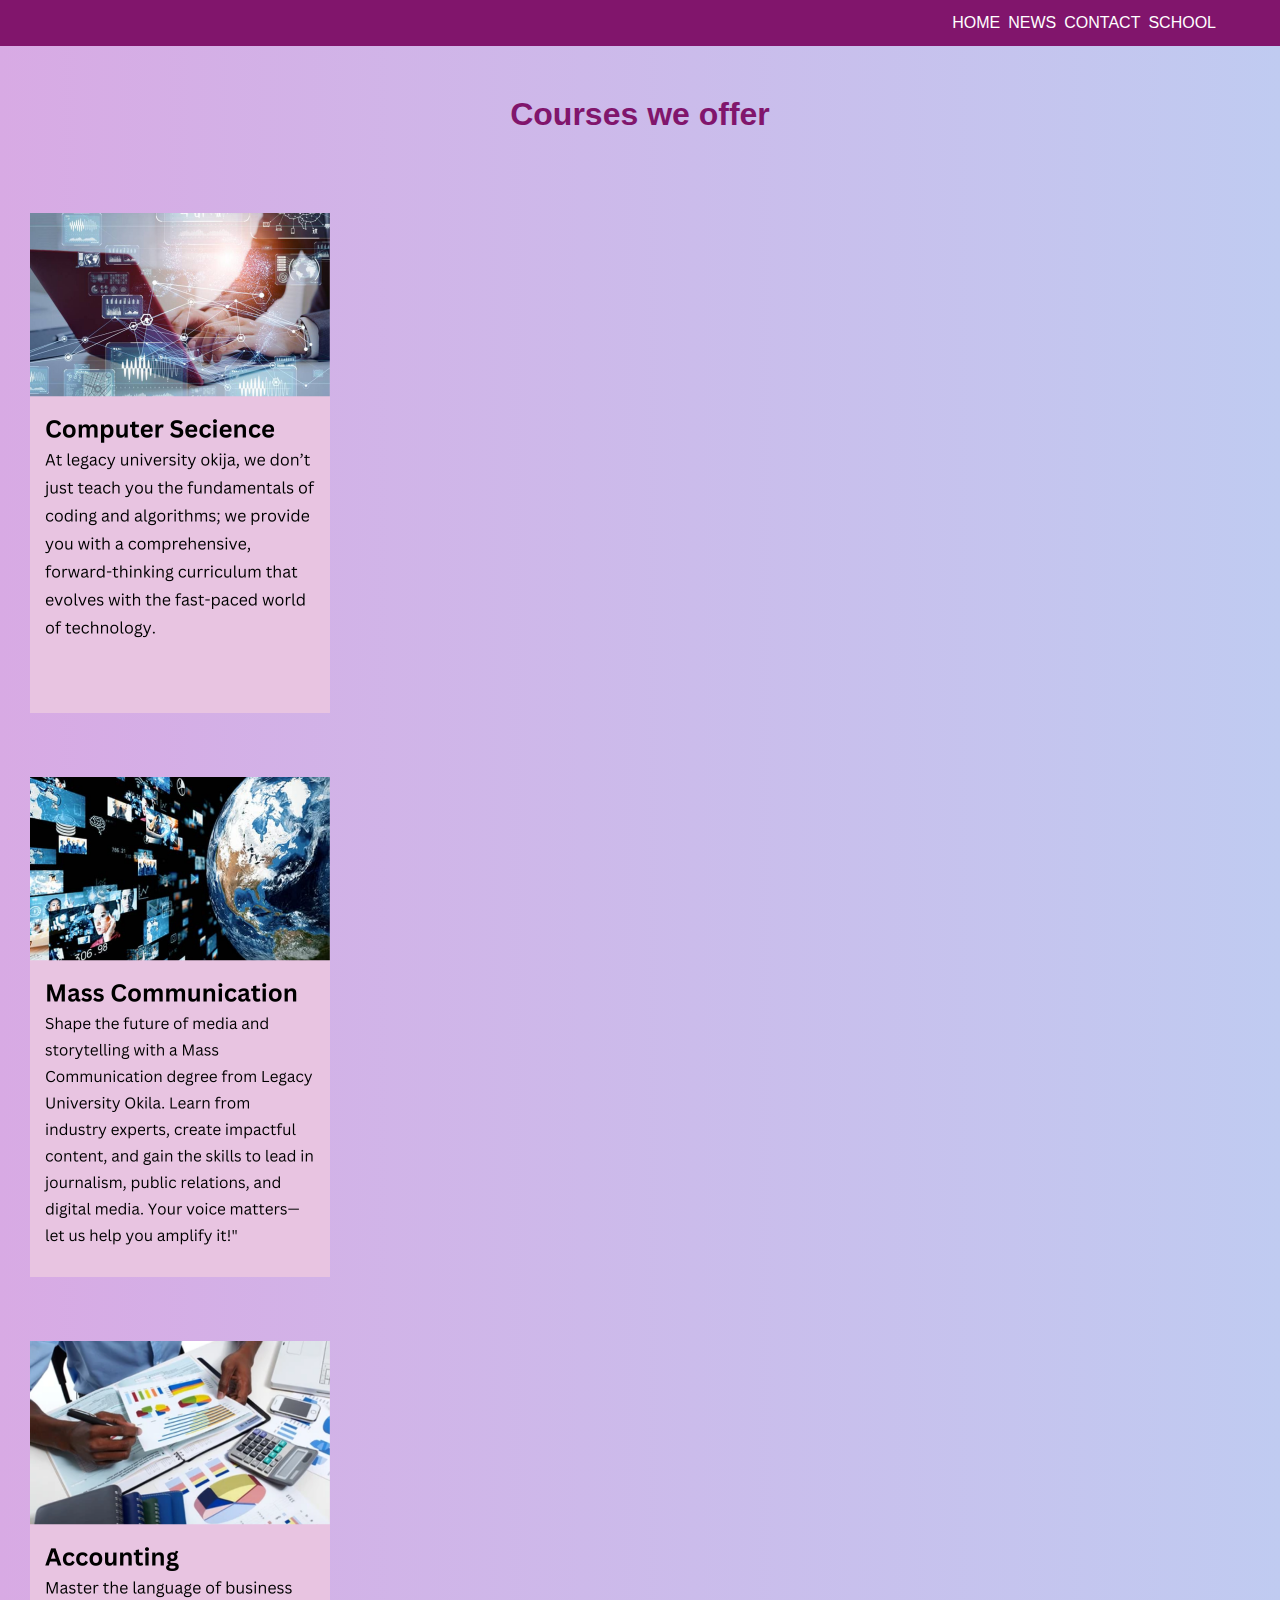
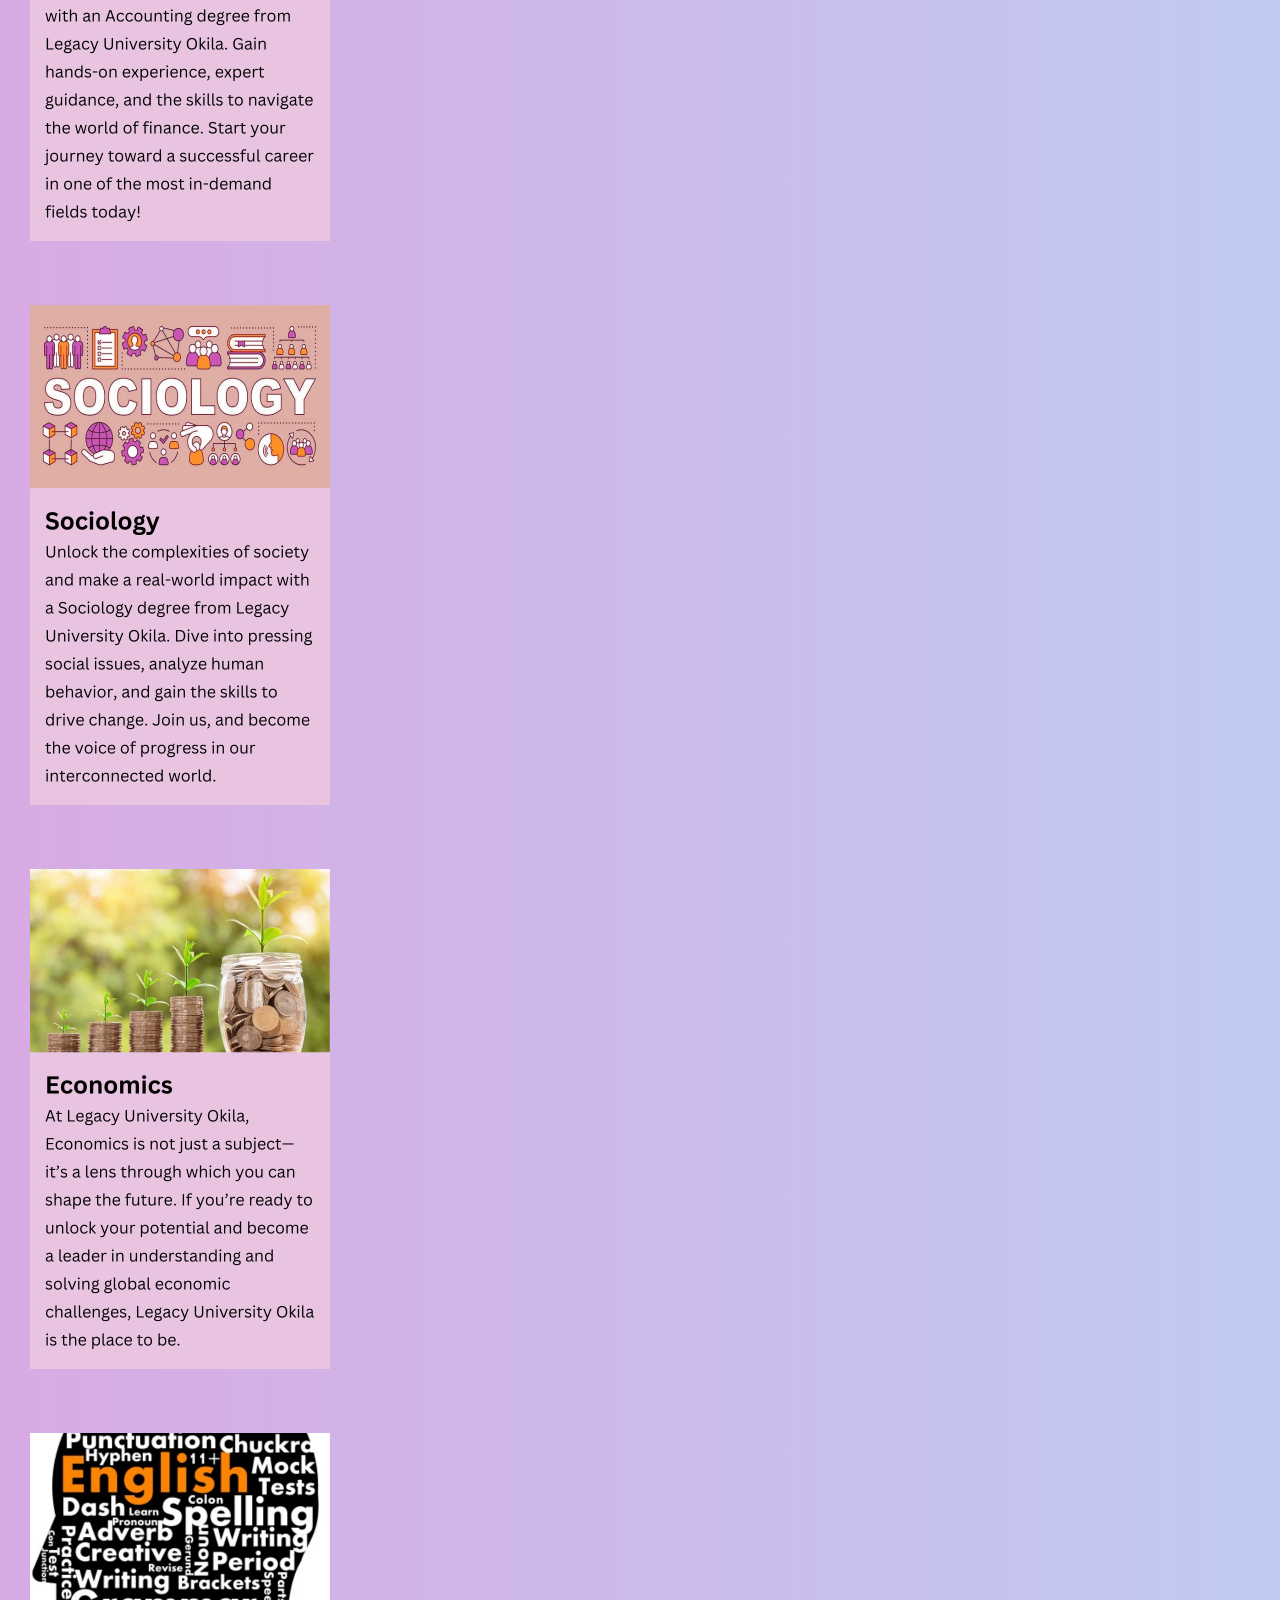
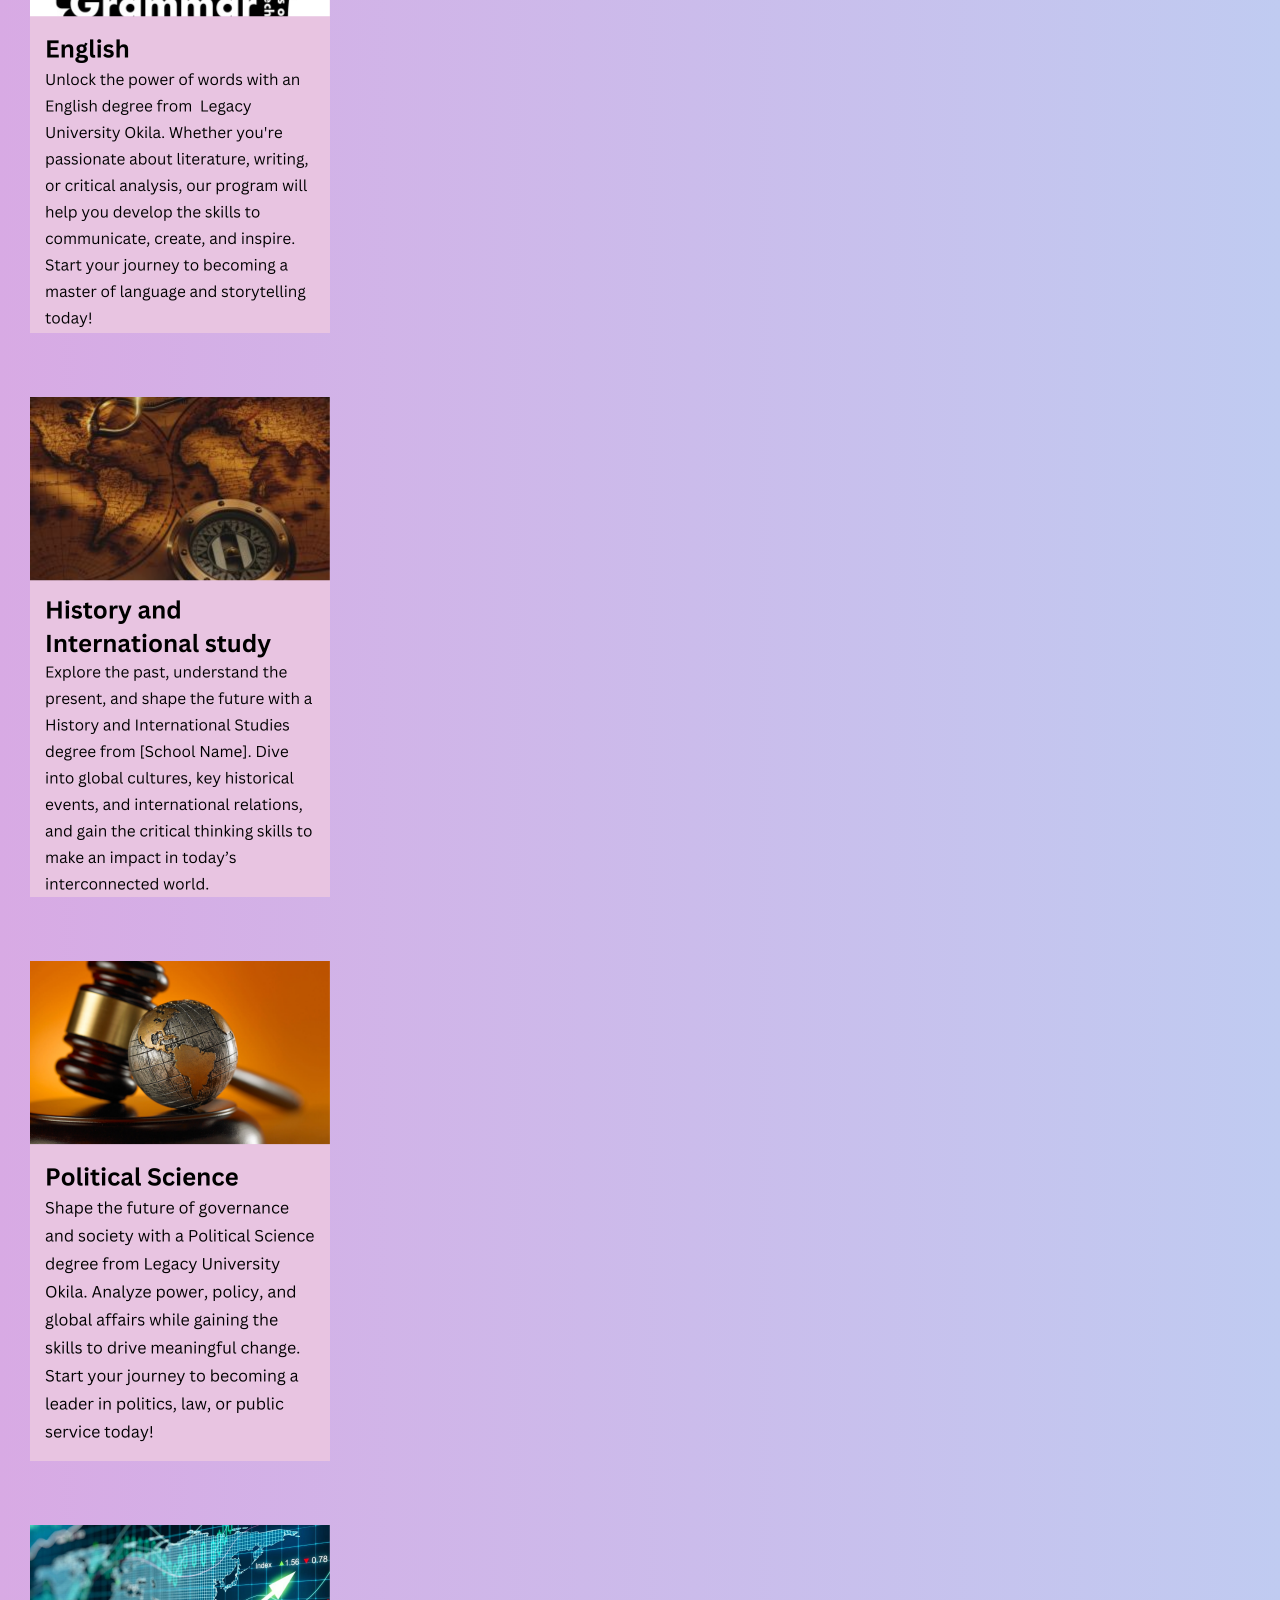
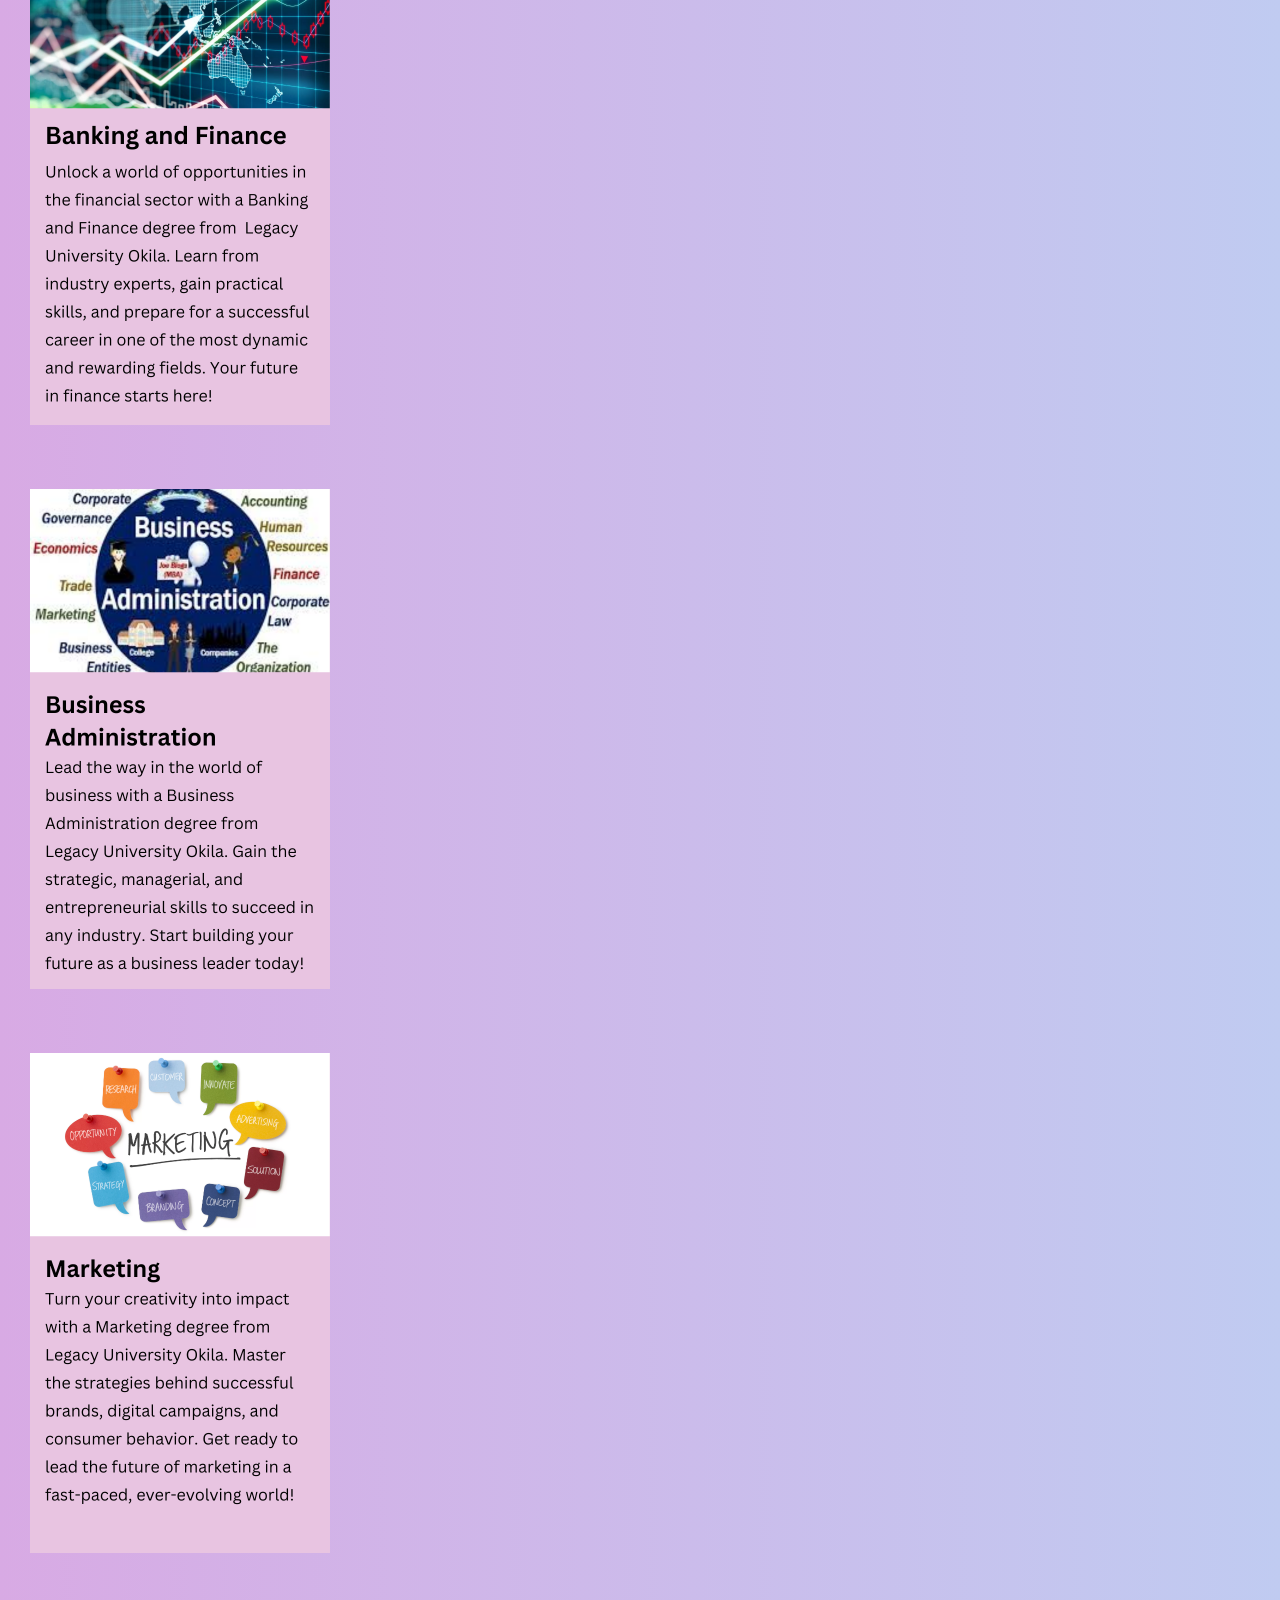
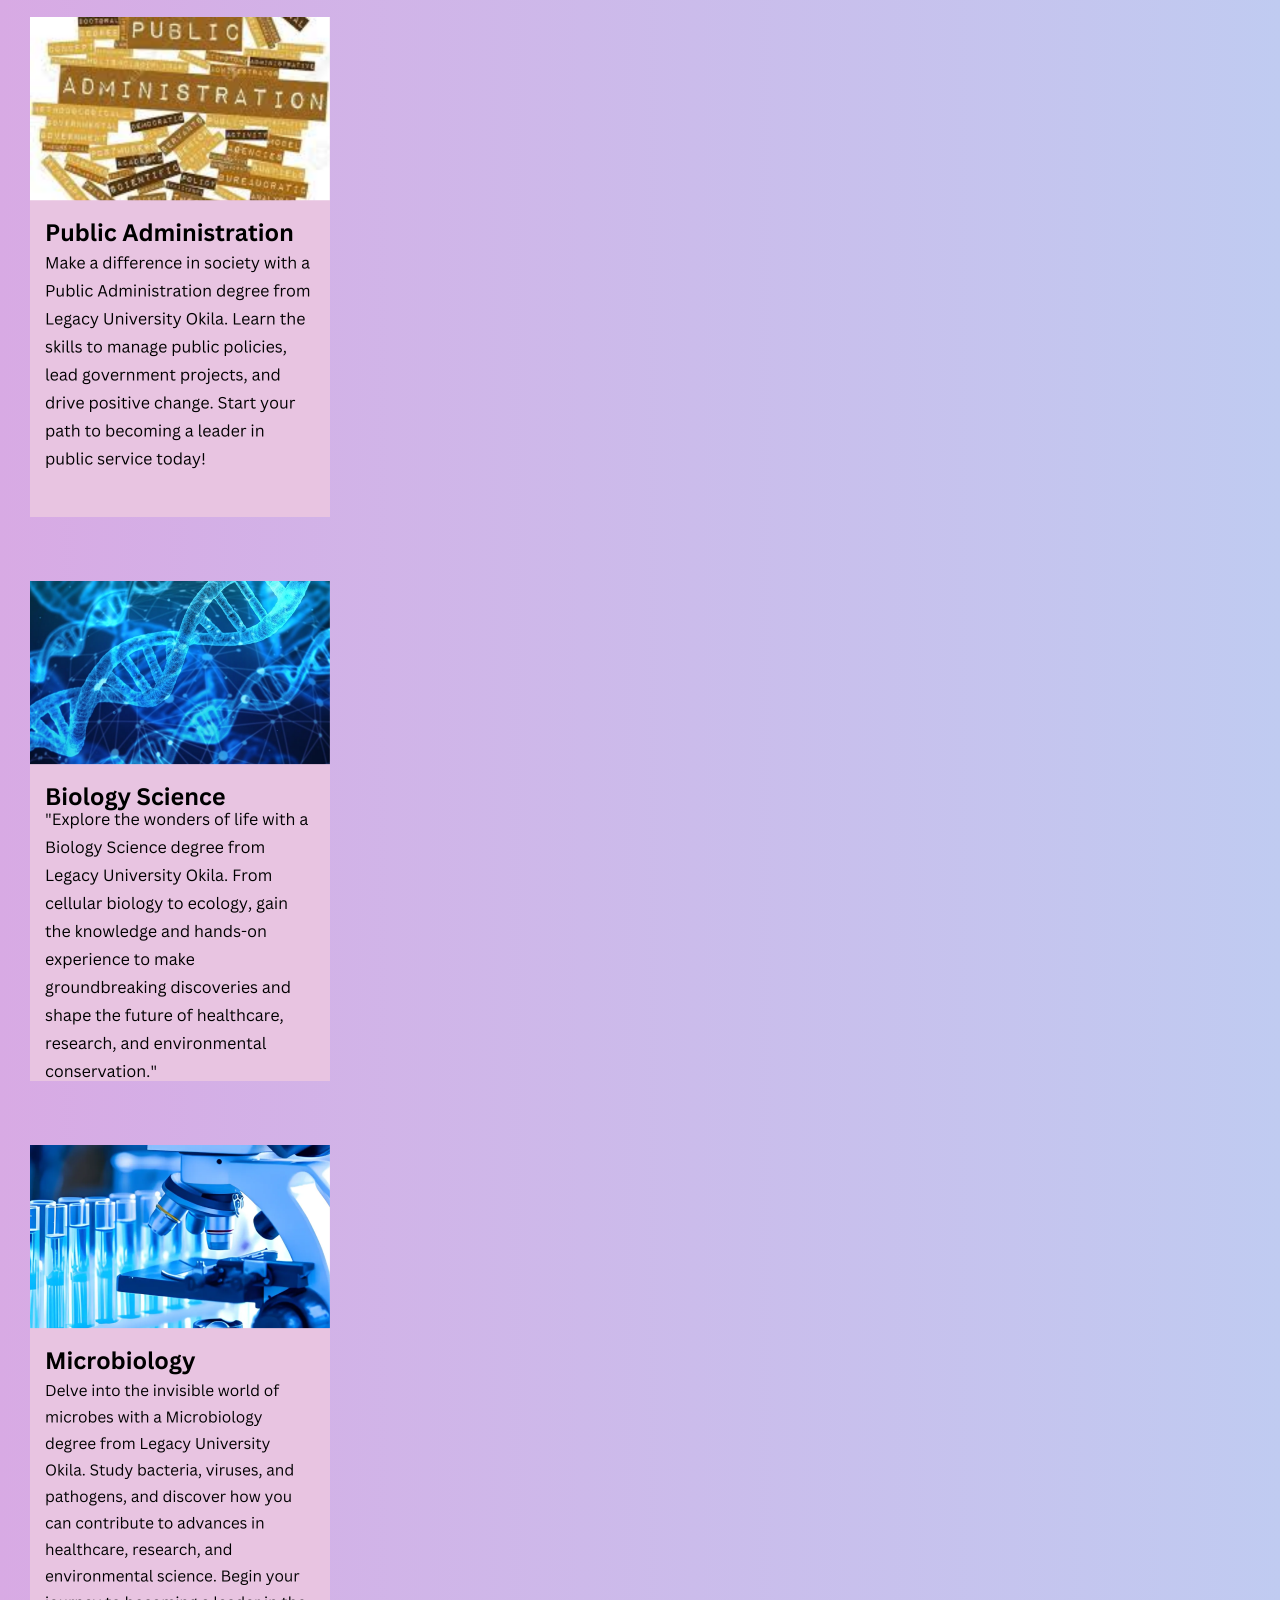
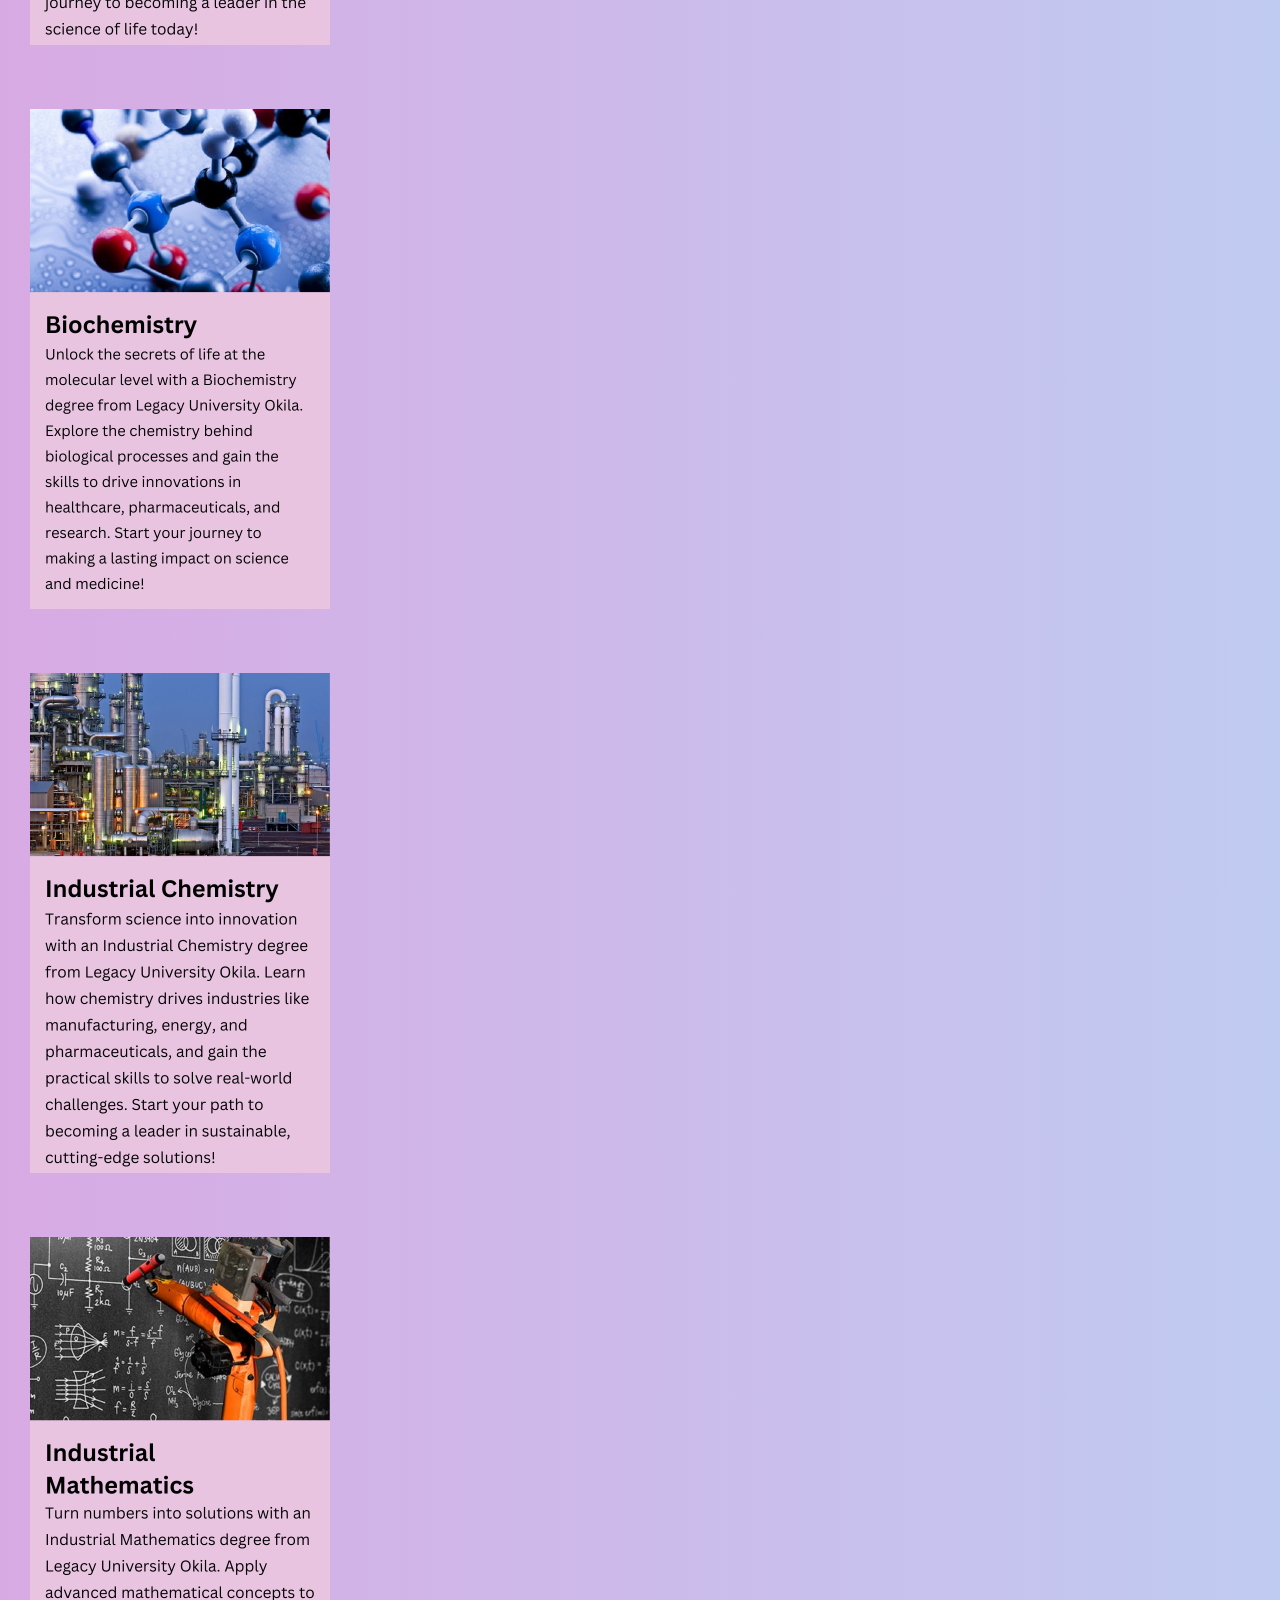
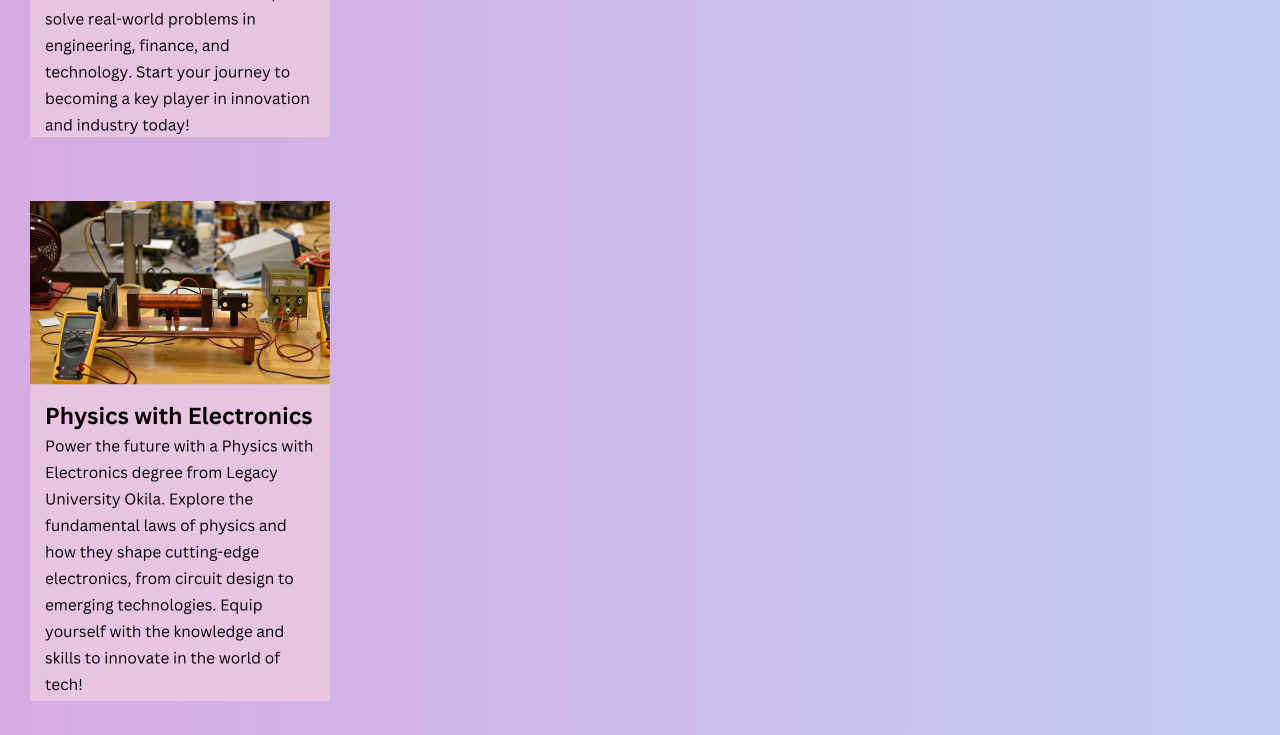
<file: seemore.html>
<!doctype html>
<html lang="en">
 <head>
 <meta charset="UTF-8">
 <meta http-equiv="X-UA-Compatible" content="IE=edge chrome=1">
 <meta NAME="VIEWPORT" CONTENT="WIDTH=DEVICE-WIDTH, initial-scale=1">
  <title> LUO Department Page</title> 
 <meta NAME="description" CONTENT="">
 <meta NAME="author" CONTENT="LUO">
 <link rel="stylesheet" href="luo.css">
 </head>
 <body>
 
 <nav>
  <ul>
   <li><a href="login,register.php">SCHOOL</a></li>
   <li><a href="contact.html">CONTACT</a></li>
   <li><a href="news.html">NEWS</a></li>
   <li><a href="home.html">HOME</a></li>
  </ul>
 </nav>
 <h1 class="courses">Courses we offer</h1>
 <div><img src="1.png" alt="image" width="300px"/></div>
<div><img src="2.png" alt="image" width="300px"/></div>
<div><img src="3.png" alt="image" width="300px"/></div>
 <div><img src="4.png" alt="image" width="300px"/></div>
<div><img src="5.png" alt="image" width="300px"/></div>
<div><img src="6.png" alt="image" width="300px"/></div>
<div><img src="7.png" alt="image" width="300px"/></div>
<div><img src="8.png" alt="image" width="300px"/></div>
<div><img src="9.png" alt="image" width="300px"/></div>
<div><img src="10.png" alt="image" width="300px"/></div>
<div><img src="11.png" alt="image" width="300px"/></div>
<div><img src="12.png" alt="image" width="300px"/></div>
<div><img src="13.png" alt="image" width="300px"/></div>
<div><img src="14.png" alt="image" width="300px"/></div>
<div><img src="15.png" alt="image" width="300px"/></div>
<div><img src="16.png" alt="image" width="300px"/></div>
<div><img src="17.png" alt="image" width="300px"/></div>
<div><img src="18.png" alt="image" width="300px"/></div>

</body>
</html>
</file>
<file: style.css>
@import url('https://fonts.googleapis.com/css2?family=Poppins:ital,wght@0,100;0,200;0,300;0,400;0,500;0,600;0,700;0,800;0,900;1,100;1,200;1,300;1,400;1,500;1,600;1,700;1,800;1,900&display=swap');
:root{
  --base-clr: #11121a;
  --line-clr: #42434a;
  --hover-clr: #222533;
  --text-clr: #e6e6ef;
  --accent-clr: #5e63ff;
  --secondary-text-clr: #b0b3c1;
}
*{
  margin: 0;
  padding: 0;
}
html{
  font-family: Poppins, 'Segoe UI', Tahoma, Geneva, Verdana, sans-serif;
  line-height: 1.5rem;
}
body{
  min-height: 100vh;
  min-height: 100dvh;
	background-color: #c9d6ff;
	background:linear-gradient(to right,#e1bceb,#c9d0e9);
  color: black;
  display: grid;
  grid-template-columns: auto 1fr;
}
#sidebar{
  box-sizing: border-box;
  height: 100vh;
  width: 250px;
  padding: 5px 1em;
  background-color: #2b011f;
  border-right: 1px solid var(--line-clr);

  position: sticky;
  top: 0;
  align-self: start;
  transition: 300ms ease-in-out;
  overflow: hidden;
  text-wrap: nowrap;
}
#sidebar.close{
  padding: 5px;
  width: 60px;
}
#sidebar ul{
  list-style: none;
}
#sidebar > ul > li:first-child{
  display: flex;
  justify-content: flex-end;
  margin-bottom: 16px;
  .logo{
    font-weight: 600;
  }
}
#sidebar ul li.active a{
  color: var(--accent-clr);

  svg{
    fill: var(--accent-clr);
  }
}

#sidebar a, #sidebar .dropdown-btn, #sidebar .logo{
  border-radius: .5em;
  padding: .85em;
  text-decoration: none;
  color: var(--text-clr);
  display: flex;
  align-items: center;
  gap: 1em;
}
.dropdown-btn{
  width: 100%;
  text-align: left;
  background: none;
  border: none;
  font: inherit;
  cursor: pointer;
}
#sidebar svg{
  flex-shrink: 0;
  fill: var(--text-clr);
}
#sidebar a span, #sidebar .dropdown-btn span{
  flex-grow: 1;
}
#sidebar a:hover, #sidebar .dropdown-btn:hover{
  background-color: #470c33;
}
#sidebar .sub-menu{
  display: grid;
  grid-template-rows: 0fr;
  transition: 300ms ease-in-out;

  > div{
    overflow: hidden;
  }
}
#sidebar .sub-menu.show{
  grid-template-rows: 1fr;
}
.dropdown-btn svg{
  transition: 200ms ease;
}
.rotate svg:last-child{
  rotate: 180deg;
}
#sidebar .sub-menu a{
  padding-left: 2em;
}
#toggle-btn{
  margin-left: auto;
  padding: 1em;
  border: none;
  border-radius: .5em;
  background: none;
  cursor: pointer;

  svg{
    transition: rotate 150ms ease;
  }
}
#toggle-btn:hover{
  background-color: #470c33;
}

main p{
  color:black;
  margin-top: 0px;
  margin-bottom: 0px;
}
.ns{
  border: 2px solid black;
  padding: 10px;
  background-color: #b0b3c1;
  margin: 40px 25px 40px 25px;

  border-radius: 10px;
}
.nt{
  border: 2px solid black;
  padding: 10px;
  background-color: #a88676;
  margin: 0px 25px 40px 25px;
  border-radius: 10px;
}
.nf{
  border: 2px solid black;
  padding: 10px;
  background-color: #cea77a;
  margin: 0px 25px 40px 25px;
  border-radius: 10px;
}
.nd{
  border: 2px solid black;
  padding: 10px;
  background-color: #8cc9b5;
  margin: 0px 25px 40px 25px;
  border-radius: 10px;
}
.nc{
  border: 2px solid black;
  padding: 10px;
  background-color: #dda7c2;
  margin: 0px 25px 40px 25px;
  border-radius: 10px;
}



/*result*/
.result{
  background:#fff;
  width:400px;
  padding:1.5rem;
  margin:175px auto;
  border-radius:10px;
  box-shadow:0 20px 35px rgba(0,0,1,0.9);
}
form{
  margin:0 2rem;
}
.form-title{
  font-size:1.5rem;
  font-weight:bold;
  text-align:center;
  padding:1.3rem;
  margin-bottom:0.4rem;
}
input{
  color:inherit;
  width:100%;
  background-color:transparent;
  border:none;
  border-bottom:1px solid #757575;
  padding-left:1.5rem;
  font-size:15px;
}
.input-group{
  padding:1% 0;
  position:relative;

}
.input-group i{
  position:absolute;
  color:black;
}
input:focus{
  background-color: transparent;
  outline:transparent;
  border-bottom:2px solid hsl(327,90%,28%);
}
input::placeholder{
  color:transparent;
}
label{
  color:black;
  position:relative;
  left:1.2em;
  top:-1.5em;
  cursor:auto;
  transition:0.3s ease all;
}
input:focus~label,input:not(:placeholder-shown)~label{
  top:-3em;
  color:hsl(327,90%,28%);
  font-size:15px;
}
.btn{
  font-size:1.1rem;
  padding:8px 0;
  border-radius:5px;
  outline:none;
  border:none;
  width:100%;
  background:rgb(125,125,235);
  color:white;
  cursor:pointer;
  transition:0.9s;
}
.btn:hover{
  background:#07001f;
}

.links{
  display:flex;
  justify-content:space-around;
  padding:0 4rem;
  margin-top:0.9rem;
  font-weight:bold;
}
button{
  color:rgb(125,125,235);
  border:none;
  background-color:transparent;
  font-size:1rem;
  font-weight:bold;
}
button:hover{
  text-decoration:underline;
  color:blue;
}
/*science.html*/
.block{
  display: block;
  margin: 3%;
  padding: 40px;
  color: black;
  border-radius: 10px;
  background-color: #cf7349;
  text-decoration: none;
   h2{
       color:  color: black;
   }
   a{
    text-decoration: none;
	    color: black;
   }
}
.block:hover{
  background-color: #2b011f;
 }
.block1{
  display: block;
  margin: 3%;
  padding: 40px;
  color: black;
  border-radius: 10px;
  background-color: #167080;
  text-decoration: none;
   h2{
       color: black;
   }
   a{
    text-decoration: none;
	    color: black;
   }
}
.block1:hover{
  background-color: #2b011f;
 }
.block2{
  display: block;
  margin: 3%;
  padding: 40px;
  color: black;
  border-radius: 10px;
  background-color: #168024;
  text-decoration: none;
   h2{
        color: black;
   }
   a{
    text-decoration: none;
	    color: black;
   }
}
.block2:hover{
  background-color: #2b011f;
 }
.block3{
  display: block;
  margin: 3%;
  padding: 40px;
  color: black;
  font-size:15px;
  border-radius: 10px;
  background-color: #316a74;
  text-decoration: none;
   h2{
        color: black;
   }
   a{
    text-decoration: none;
	    color: black;
   }
}
.block3:hover{
  background-color: #2b011f;
 }
.block4{
  display: block;
  margin: 3%;
  padding: 40px;
  color: black;
  border-radius: 10px;
  background-color: #b82999;
  text-decoration: none;
   h2{
        color: black;
   }
   a{
    text-decoration: none;
	    color: black;
   }
}
.block4:hover{
  background-color: #2b011f;
 }
.block5{
  display: block;
  margin: 3%;
  padding: 40px;
  color: black;
  border-radius: 10px;
  background-color: #226633;
  text-decoration: none;
   h2{
        color: black;
   }
   a{
    text-decoration: none;
	    color: black;
   }
}
.block5:hover{
  background-color: #2b011f;
 }
.block6{
  display: block;
  margin: 3%;
  padding: 40px;
  color: black;
  border-radius: 10px;
  background-color: #9e523f;
  text-decoration: none;
   h2{
        color: black;
   }
   a{
    text-decoration: none;
	    color: black;
   }
}
.block6:hover{
  background-color: #2b011f;
 }
/*deptresult.html*/
.regbox{
   width: 100%;

   select{
    width: 100%;
    margin-bottom: 30px;
    padding: 10px;
    background:linear-gradient(to right,#e1bceb,#c9d0e9);
    color: black;
    border-radius:10px;;
   }
}

/*dashboard.html*/
.ln{
  border: 1px solid rgb(250, 247, 247);
  margin: 10px;
  padding: 10px;
  background-color: #ceafca;
  border-radius: 10px;
	font-size:10px;
}
</file>
<file: table.css>
*{
    margin: 0;
    padding: 0;
  }
  body{
    background-color: #c9d6ff;
	background:linear-gradient(to right,#e1bceb,#c9d0e9);
  }
.at{
    border: 1px solid black;
    margin-top: 50px;
    box-shadow:0 20px 35px rgba(37, 37, 37, 0.7);
    margin: 50px 10px 70px 10px;
    border-radius: 10px;
    padding: 10px 0 10px 0;
    background-color:#ffffff;
}
.st{
    width: 100%;
    border-collapse: collapse;

   tr:nth-child(even){
       background-color: rgb(172, 168, 172);
   }
       tr{
        font-size: 13px;
     }
     td{
        padding:10px 0px 10px 7px;
     }
     th{
        padding:10px 2px 10px 7px;
        text-align: left;
     }

}
.ft{
    width: 100%;
    border-collapse: collapse;
    border-radius: 10px;
    
    tr:nth-child(even){
        background-color: rgb(172, 168, 172);
    }
   tr{
      font-size: 13px;
      border-radius: 10px;
   }
   td{
    padding:6px 0px 6px 7px;
 }
}


/*course allocation*/
.ac{
    border: 1px solid rgb(14, 1, 1);
    padding: 10px;
    border-radius: 10px;
    background-color:#ceafca;
    margin: 50px 20px 70px 20px;
    box-shadow:0 20px 35px rgba(37, 37, 37, 0.7);
    h2,h4{
        text-align: center;
    }
}
.ct{
    width: 100%;
}
</file>
<file: luo.css>
/*css style sheet*/
/* THIS IS FOR NAVIGATION*/

nav ul{
	list-style-type:none;
	margin:NONE;
	padding:10PX 60PX 10PX 10PX;
	overflow: hidden;
	background-color:#81156C;
	text-align:center;
	background-color:flex-flow;
}
nav li{
	float:right;
	font-family:segoe, "segoe UI","dejavu sans", "trebuchet MS", verdana, sana-serif;
	font-size:1em;
	line-height:NONE;
	height:NONE;
	border-bottom:none;
}
nav a{
	text-decoration:none;
	color:#FFF;
	display:BLOCK;
	padding:4px;
	text-transform:uppercase;
}
 nav a:hover{
	color:#757575;
}
p{
	margin:7px;
	font-size: 10px;

	.seven{
		margin:5px;
	}
	img{
		margin:5px;
	}
}
div{
	img{
		margin:30px;
	}
}


/*.four{
	background-repeat:no-repeat;
	background-attachment:fixed;
}*/

.one{
margin:30px 50px 30px 50px;

}

.head{
	line-height:30px;
	font-size:20px;
	color:#81156C;
	text-transform:uppercase;
	
}
.two{
	font-size:20px;
	color:#81156C;
	line-height:100px;
	text-transform:uppercase;
	text-align:center;
	margin-bottom:-30px;
	margin-top:50px;
}

.six{
	 color:#81156C;
	 padding:0.5rem 1.0rem;
	 border-radius:10px;
	 font-size:1.5rem;
	 cursor:pointer;
	 border:2px solid #000;
	 transition:1s;	
	 text-decoration:none;
	 text-align:center;
	 background-color:#e8c4e1;
	 box-shadow:0 20px 35px rgba(0,0,1,0.9);

}
.six:hover{
	background-color:#81156C;
}
.allmap{
    margin-bottom: 20px;
	width: 50%;
	background-color: rgb(231, 179, 223);
	padding: 0;
	position: absolute;
	
}
.map{
	float: left;
	width: 30%;
}
.mapi{
	width: 7%;
	color: #000;
	margin-top: 5px;
	margin-left: 5px;
}
.pp{
	margin-bottom: 20px;
	color: #000;
	margin-top: 20px;
	margin-right: 0px;
	margin-left: 0px;
}
.allp{
	margin-top: 20px;
}


/* contact*/

.us{
margin:20px;	 
}
.fline{
	margin-bottom:0;
	margin-left:10px;
	margin-top:30px;
	font-size:20px;
	margin-right:10px;
}
.fline i{	  
     margin-right:10px;
	 color:#81156C;
}
.sline{
	margin-bottom:0;
	margin-left:10px;
	margin-top:0;
	font-size:20px;
	margin-right:10px;
	
}
.sline i{	  
     margin-right:10px;
	 color:#81156C;
}
.tline{
	margin-left:10px;
	font-size:30px;
	margin-right:10px;
}
.tline a{
	margin-right:10px;
}
.tline i{
	color:rgb(125,125,235);
}
.foline{
	margin-bottom:0;
	margin-left:10px;
	margin-top:0;
	font-size:20px;
	margin-right:10px;
	
}
.foline i{	  
    margin-right:10px;
	color:#81156C;
}
.student{
margin-left: 70px;
}

/* About us*/
/* seemore*/
.courses{
	  font-weight:bold;
	  text-align:center;
	  margin-top:50px;
	  margin-bottom:50px;
	  color:#81156C;
	align-item:center;
}
body{
	background-color: #c9d6ff;
	background:linear-gradient(to right,#d8aae4,#c0cbf1);
}
*{
	margin:0;
	padding:0;
	font-family: "poppins",sans-serif;
}
</file>
